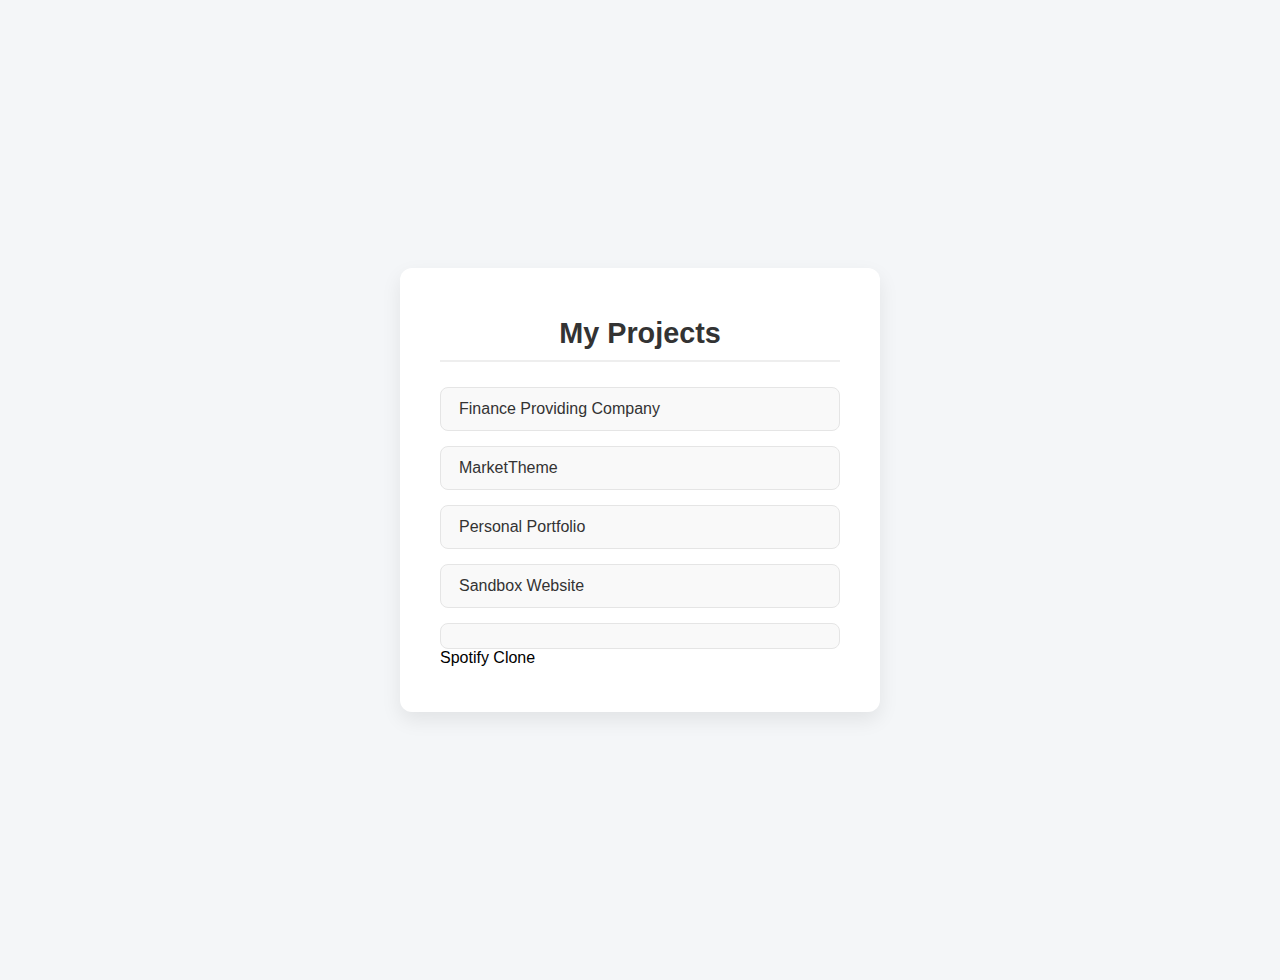
<file: index.html>
<!DOCTYPE html>
<html lang="en">

<head>
  <meta charset="UTF-8">
  <meta name="viewport" content="width=device-width, initial-scale=1.0">
  <title>List Of Projects</title>
  <style>
    body {
      font-family: "Segoe UI", Tahoma, Geneva, Verdana, sans-serif;
      background: #f4f6f8;
      margin: 0;
      padding: 40px;
      display: flex;
      justify-content: center;
      align-items: center;
      min-height: 100vh;
    }

    .container {
      background: #fff;
      padding: 30px 40px;
      border-radius: 12px;
      box-shadow: 0 8px 20px rgba(0, 0, 0, 0.08);
      max-width: 400px;
      width: 100%;
    }

    h1 {
      text-align: center;
      margin-bottom: 25px;
      font-size: 1.8rem;
      color: #333;
      border-bottom: 2px solid #eee;
      padding-bottom: 10px;
    }

    .project-list {
      list-style: none;
      padding: 0;
      margin: 0;
    }

    .project-list li {
      margin: 15px 0;
    }

    .project-list a {
      text-decoration: none;
      display: block;
      padding: 12px 18px;
      border-radius: 8px;
      background: #f9f9f9;
      color: #333;
      font-weight: 500;
      transition: all 0.3s ease;
      border: 1px solid #e5e5e5;
    }

    .project-list a:hover {
      background: #0078d7;
      color: #fff;
      border-color: #0078d7;
      transform: translateY(-2px);
      box-shadow: 0 4px 12px rgba(0, 120, 215, 0.2);
    }
  </style>
</head>

<body>
  <div class="container">
    <h1>My Projects</h1>
    <ul class="project-list">
      <li><a href="/Loan Company/index.html">Finance Providing Company</a></li>
      <li><a href="/MarketTheme/index.html">MarketTheme</a></li>
      <li><a href="/Personal Portfolio/index.html">Personal Portfolio</a></li>
      <li><a href="/Sandbox PR Website/index.html">Sandbox Website</a></li>
      <li><a href="/Spotify Clone/index.html"></a>Spotify Clone</li>
    </ul>
  </div>
</body>

</html>
</file>
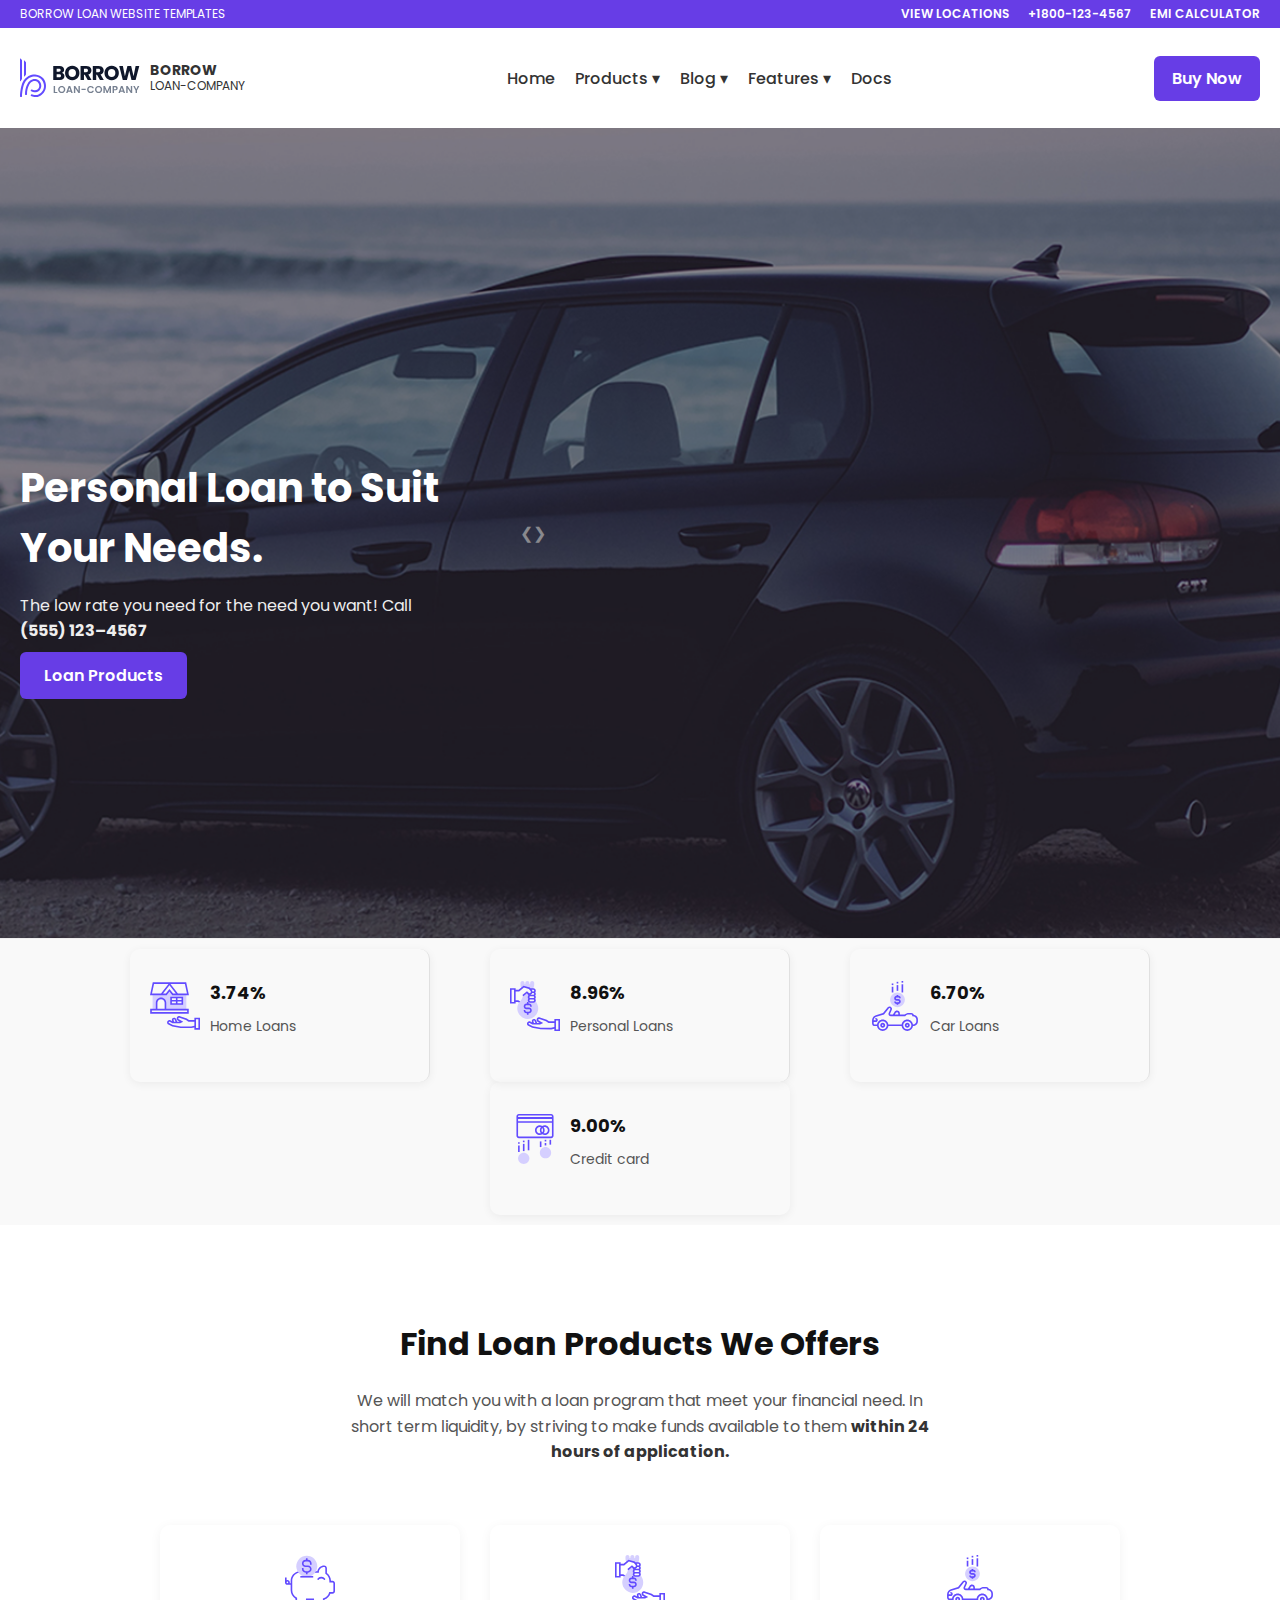
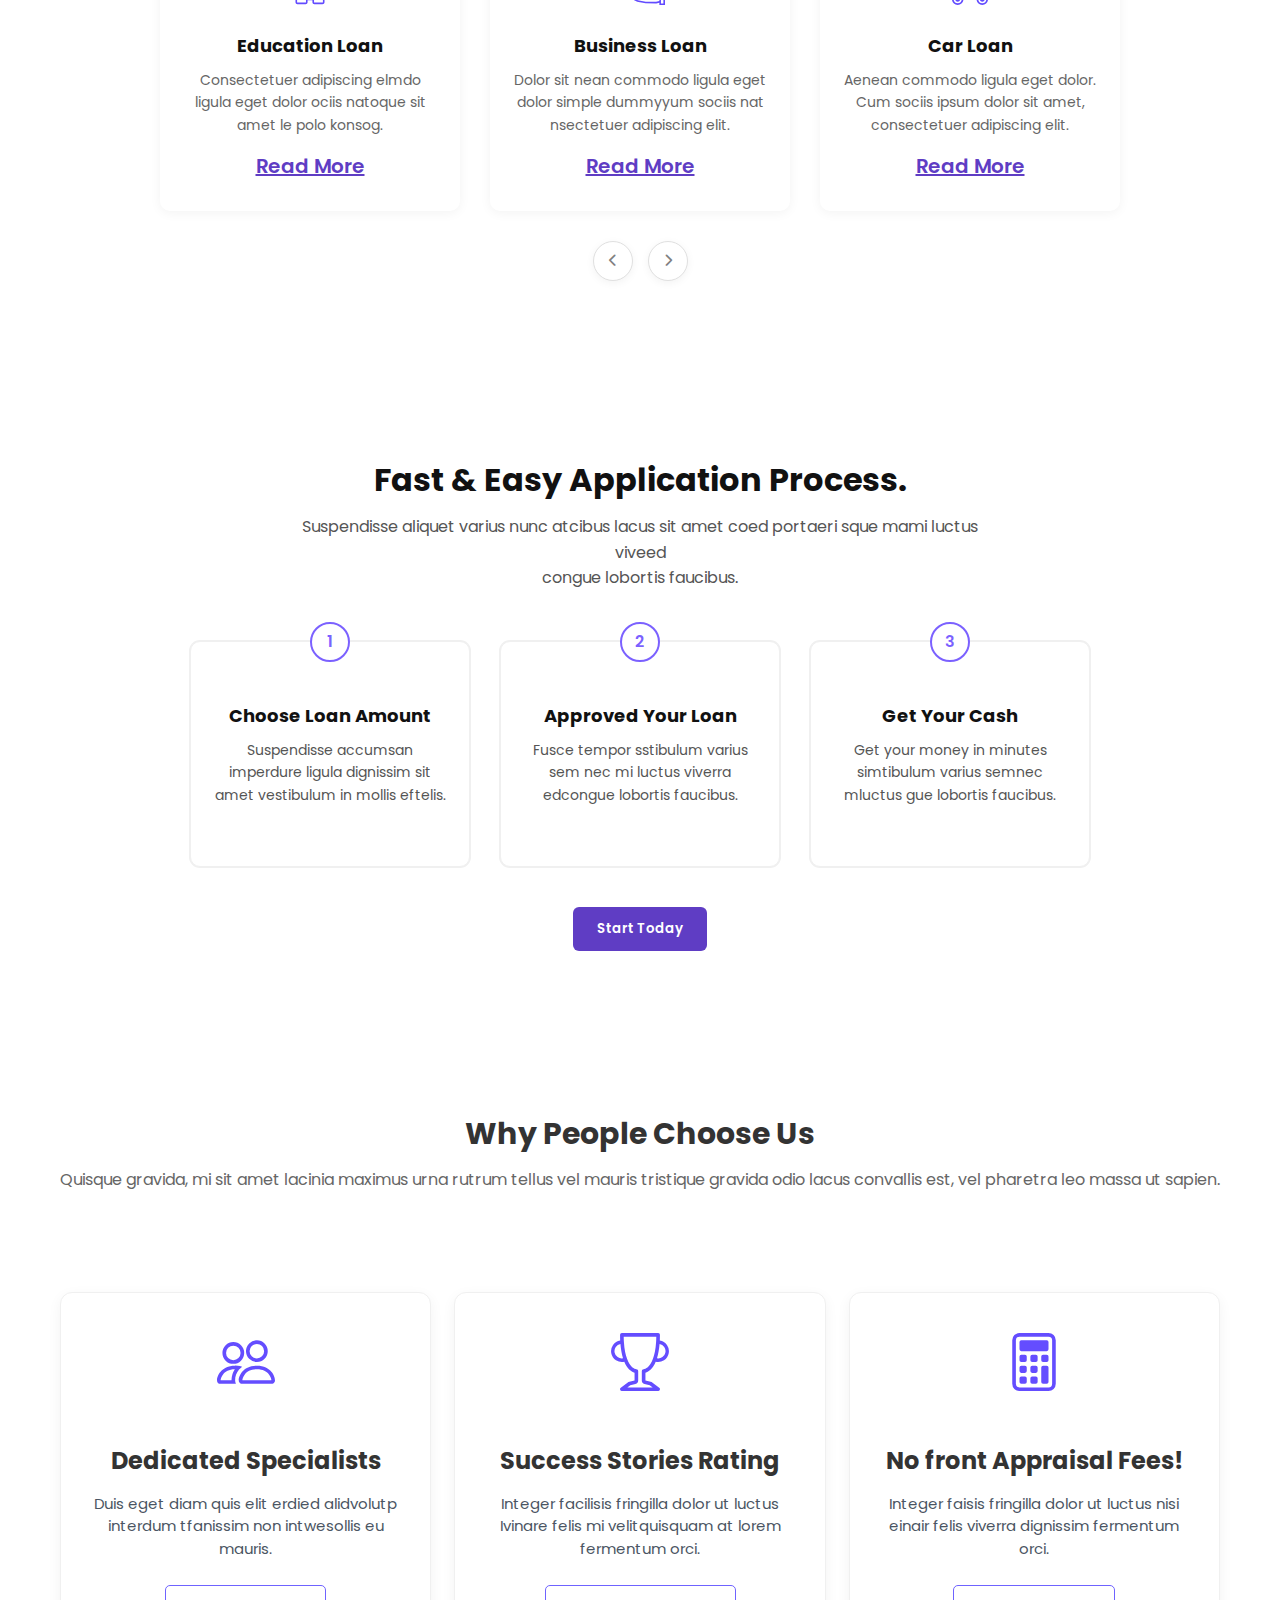
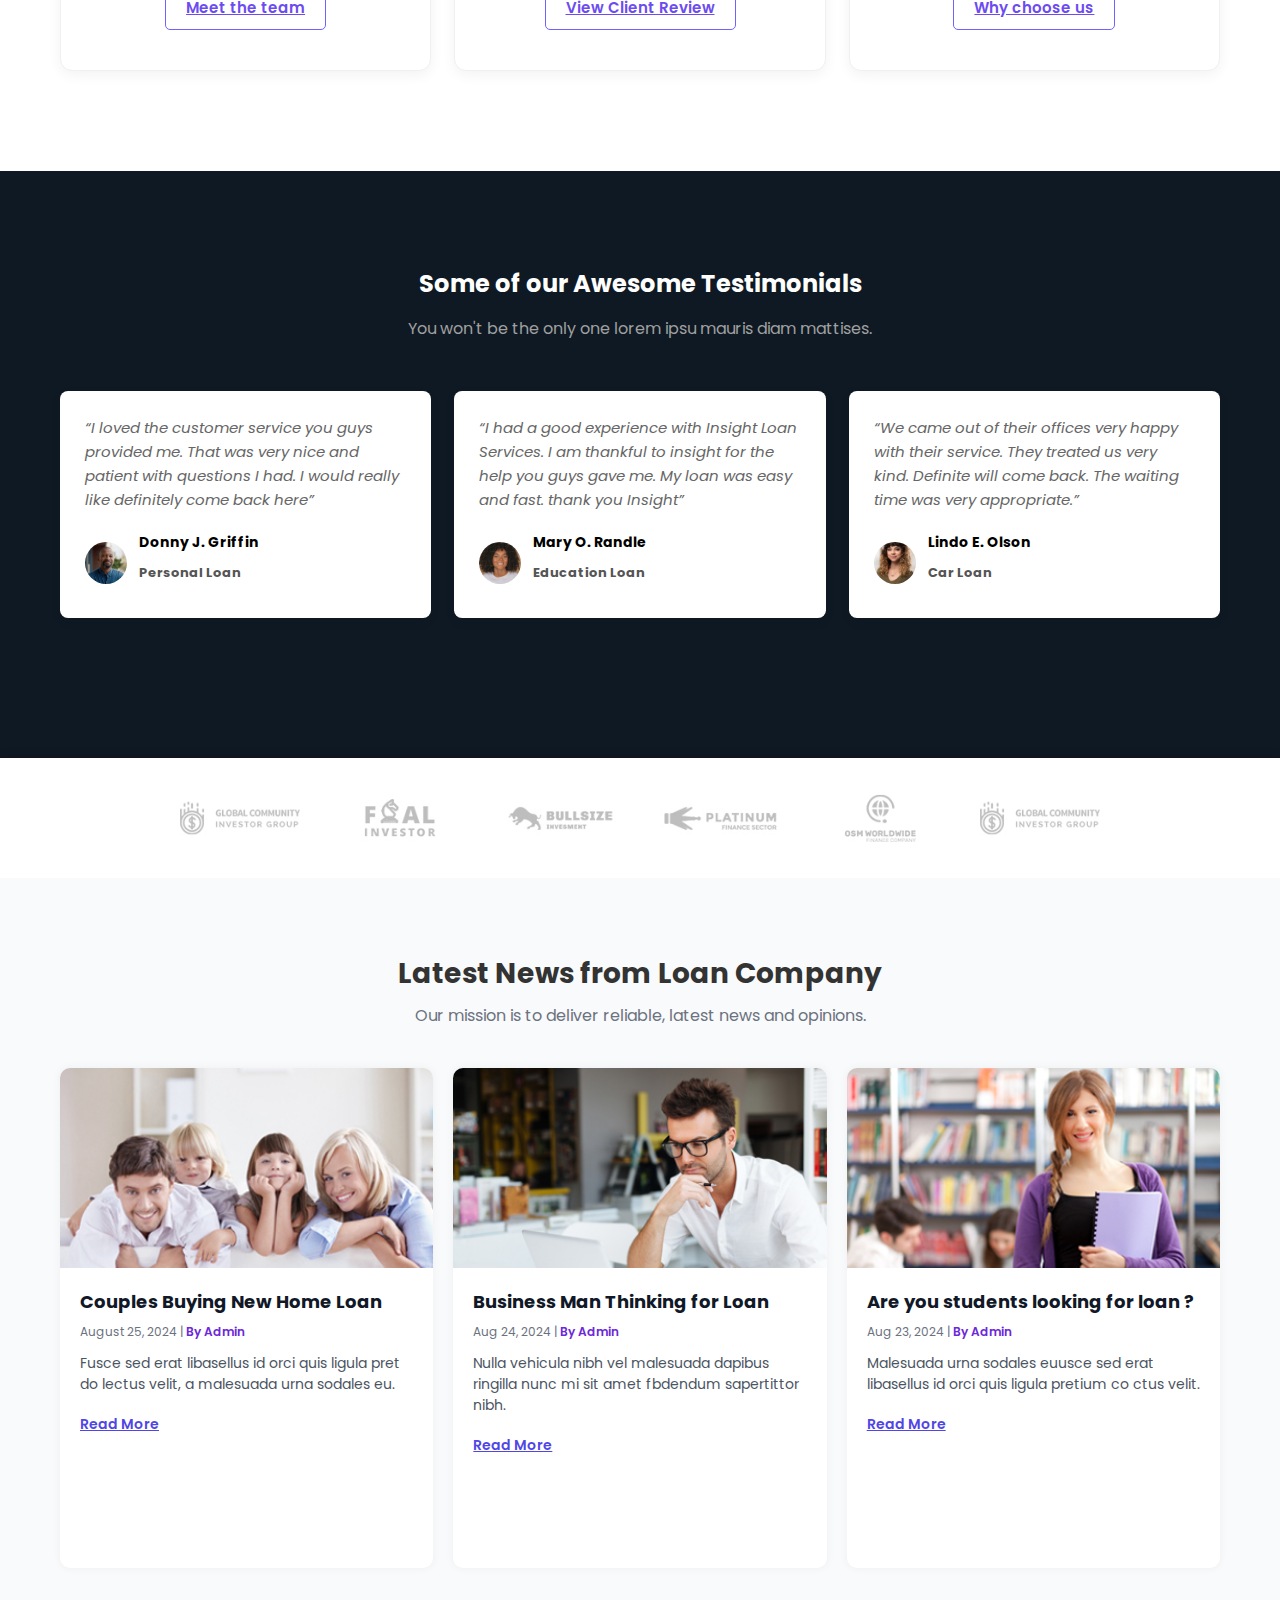
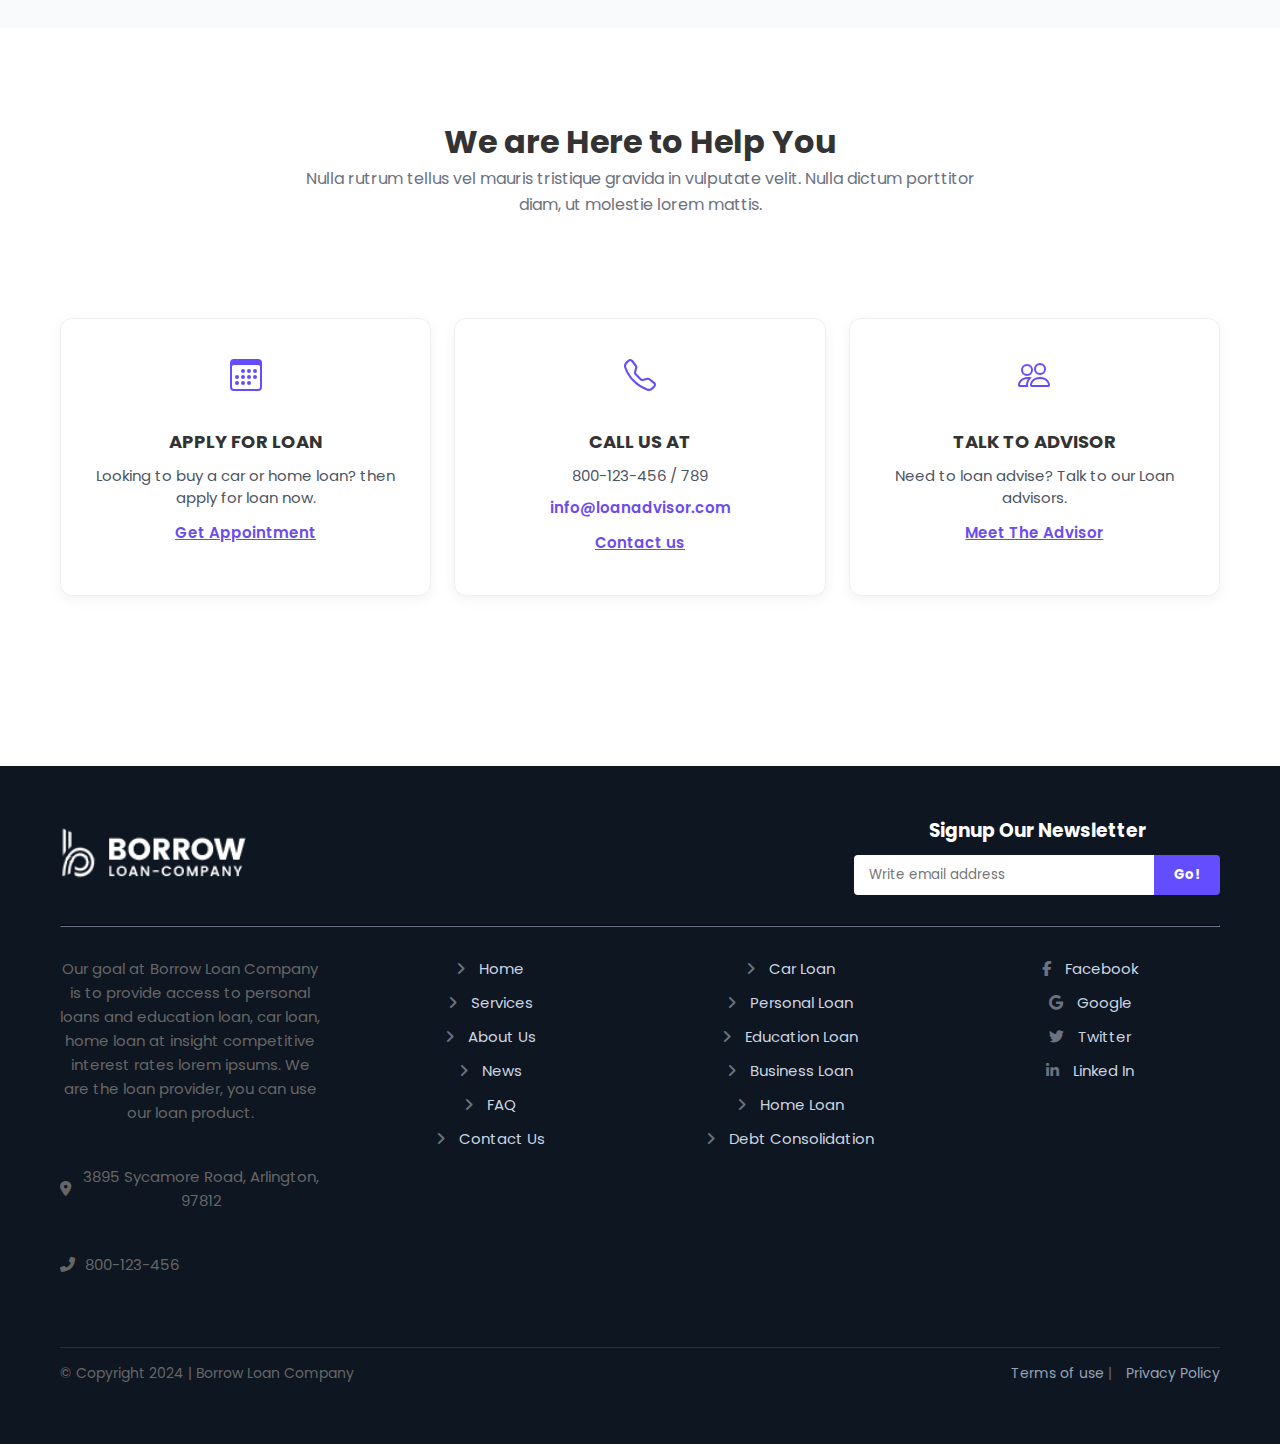
<file: Loan Company/index.html>
<!DOCTYPE html>
<html lang="en">

<head>
    <meta charset="UTF-8">
    <meta name="viewport" content="width=device-width, initial-scale=1">
    <title>Borrow Loan Company</title>
    <link rel="stylesheet" href="style.css">
    <link rel="stylesheet" href="responsive.css">
    <link rel="stylesheet" href="https://cdnjs.cloudflare.com/ajax/libs/font-awesome/6.4.0/css/all.min.css">
    <link href="https://fonts.googleapis.com/css2?family=Poppins:wght@400;600;700&display=swap" rel="stylesheet">
    <link href="https://fonts.googleapis.com/icon?family=Material+Icons+Outlined" rel="stylesheet">
</head>

<body>

    <!-- Top bar -->
    <div class="top-bar">
        <span>BORROW LOAN WEBSITE TEMPLATES</span>
        <div class="top-links">
            <a href="#">VIEW LOCATIONS</a>
            <a href="#">+1800-123-4567</a>
            <a href="#">EMI CALCULATOR</a>
        </div>
    </div>

    <!-- Header -->
    <header class="navbar">
        <div class="logo">
            <img src="./assets/logo.svg" alt="Logo">
            <span>BORROW<br><small>LOAN-COMPANY</small></span>
        </div>
        <nav>
            <ul>
                <li><a href="#">Home</a></li>
                <li><a href="#">Products ▾</a></li>
                <li><a href="#">Blog ▾</a></li>
                <li><a href="#">Features ▾</a></li>
                <li><a href="#">Docs</a></li>
            </ul>
        </nav>
        <a class="buy-btn" href="#">Buy Now</a>
    </header>

    <!-- Hero Banner -->
    <section class="hero" style="background-image: url('./assets/slider-2.jpg');">
        <div class="overlay"></div>
        <div class="hero-content">
            <h1>Personal Loan to Suit Your Needs.</h1>
            <p>The low rate you need for the need you want! Call <br><strong>(555) 123–4567</strong></p>
            <a href="#" class="eligibility-btn">Loan Products</a>
        </div>
        <div class="arrow left">&#10094;</div>
        <div class="arrow right">&#10095;</div>
    </section>

    <!-- Loan Rates -->
    <section class="loan-rates">
        <div class="loan-card-rates">
            <img src="./assets/mortgage.svg" alt="Home Loan" class="icon">
            <div class="loan-text">
                <h3>3.74%</h3>
                <p>Home Loans</p>
            </div>
        </div>
        <div class="loan-card-rates">
            <img src="./assets/loan.svg" alt="Personal Loan" class="icon">
            <div class="loan-text">
                <h3>8.96%</h3>
                <p>Personal Loans</p>
            </div>
        </div>
        <div class="loan-card-rates">
            <img src="./assets/car.svg" alt="Car Loan" class="icon">
            <div class="loan-text">
                <h3>6.70%</h3>
                <p>Car Loans</p>
            </div>
        </div>
        <div class="loan-card-rates">
            <img src="./assets/credit-card.svg" alt="Credit Card" class="icon">
            <div class="loan-text">
                <h3>9.00%</h3>
                <p>Credit card</p>
            </div>
        </div>
    </section>

    <!-- Loan Products the bank offers section -->

    <section class="loan-section">
        <div class="loan-header">
            <h2>Find Loan Products We Offers</h2>
            <p>
                We will match you with a loan program that meet your financial need.
                In short term liquidity, by striving to make funds available to them
                <strong>within 24 hours of application.</strong>
            </p>
        </div>

        <div class="loan-cards">
            <div class="loan-card">
                <img src="./assets/piggy-bank.svg" alt="Education Loan" />
                <h3>Education Loan</h3>
                <p>Consectetuer adipiscing elmdo ligula eget dolor ociis natoque sit amet le polo konsog.</p>
                <a href="#">Read More</a>
            </div>

            <div class="loan-card">
                <img src="./assets/loan.svg" alt="Business Loan" />
                <h3>Business Loan</h3>
                <p>Dolor sit nean commodo ligula eget dolor simple dummyyum sociis nat nsectetuer adipiscing elit.</p>
                <a href="#">Read More</a>
            </div>

            <div class="loan-card">
                <img src="./assets/car.svg" alt="Car Loan" />
                <h3>Car Loan</h3>
                <p>Aenean commodo ligula eget dolor. Cum sociis ipsum dolor sit amet, consectetuer adipiscing elit.</p>
                <a href="#">Read More</a>
            </div>
        </div>

        <div class="loan-nav-arrows">
            <button class="arrow-btn">
                <i class="fas fa-chevron-left"></i>
            </button>
            <button class="arrow-btn">
                <i class="fas fa-chevron-right"></i>
            </button>
        </div>
    </section>

    <!-- Loan Process section -->

    <section class="process-section">
        <div class="process-header">
            <h2>Fast & Easy Application Process.</h2>
            <p>
                Suspendisse aliquet varius nunc atcibus lacus sit amet coed portaeri sque mami luctus viveed <br>
                congue lobortis faucibus.
            </p>
        </div>

        <div class="process-cards">
            <div class="process-card">
                <div class="circle-number">1</div>
                <h3>Choose Loan Amount</h3>
                <p>Suspendisse accumsan imperdure ligula dignissim sit amet vestibulum in mollis eftelis.</p>
            </div>
            <div class="process-card">
                <div class="circle-number">2</div>
                <h3>Approved Your Loan</h3>
                <p>Fusce tempor sstibulum varius sem nec mi luctus viverra edcongue lobortis faucibus.</p>
            </div>
            <div class="process-card">
                <div class="circle-number">3</div>
                <h3>Get Your Cash</h3>
                <p>Get your money in minutes simtibulum varius semnec mluctus gue lobortis faucibus.</p>
            </div>
        </div>

        <div class="process-button">
            <button>Start Today</button>
        </div>
    </section>

    <!-- WHy choose us section -->


    <div class="container">
        <div class="container-text">
            <h1>Why People Choose Us</h1>
            <p>Quisque gravida, mi sit amet lacinia maximus urna rutrum tellus vel mauris tristique gravida odio lacus
                convallis est, vel pharetra leo massa ut sapien.</p>

        </div>
        <div class="cards">
            <div class="card">
                <svg xmlns="http://www.w3.org/2000/svg" width="58" height="58" fill="currentColor"
                    class="bi bi-people text-primary" viewBox="0 0 16 16">
                    <path fill="#644dff"
                        d="M15 14s1 0 1-1-1-4-5-4-5 3-5 4 1 1 1 1h8zm-7.978-1A.261.261 0 0 1 7 12.996c.001-.264.167-1.03.76-1.72C8.312 10.629 9.282 10 11 10c1.717 0 2.687.63 3.24 1.276.593.69.758 1.457.76 1.72l-.008.002a.274.274 0 0 1-.014.002H7.022zM11 7a2 2 0 1 0 0-4 2 2 0 0 0 0 4zm3-2a3 3 0 1 1-6 0 3 3 0 0 1 6 0zM6.936 9.28a5.88 5.88 0 0 0-1.23-.247A7.35 7.35 0 0 0 5 9c-4 0-5 3-5 4 0 .667.333 1 1 1h4.216A2.238 2.238 0 0 1 5 13c0-1.01.377-2.042 1.09-2.904.243-.294.526-.569.846-.816zM4.92 10A5.493 5.493 0 0 0 4 13H1c0-.26.164-1.03.76-1.724.545-.636 1.492-1.256 3.16-1.275zM1.5 5.5a3 3 0 1 1 6 0 3 3 0 0 1-6 0zm3-2a2 2 0 1 0 0 4 2 2 0 0 0 0-4z">
                    </path>
                </svg>
                <h2>Dedicated Specialists</h2>
                <p>Duis eget diam quis elit erdied alidvolutp interdum tfanissim non intwesollis eu mauris.</p>
                <a href="#" class="button">Meet the team</a>
            </div>
            <div class="card">
                <svg xmlns="http://www.w3.org/2000/svg" width="58" height="58" fill="currentColor"
                    class="bi bi-trophy text-primary" viewBox="0 0 16 16">
                    <path fill="#644dff"
                        d="M2.5.5A.5.5 0 0 1 3 0h10a.5.5 0 0 1 .5.5c0 .538-.012 1.05-.034 1.536a3 3 0 1 1-1.133 5.89c-.79 1.865-1.878 2.777-2.833 3.011v2.173l1.425.356c.194.048.377.135.537.255L13.3 15.1a.5.5 0 0 1-.3.9H3a.5.5 0 0 1-.3-.9l1.838-1.379c.16-.12.343-.207.537-.255L6.5 13.11v-2.173c-.955-.234-2.043-1.146-2.833-3.012a3 3 0 1 1-1.132-5.89A33.076 33.076 0 0 1 2.5.5zm.099 2.54a2 2 0 0 0 .72 3.935c-.333-1.05-.588-2.346-.72-3.935zm10.083 3.935a2 2 0 0 0 .72-3.935c-.133 1.59-.388 2.885-.72 3.935zM3.504 1c.007.517.026 1.006.056 1.469.13 2.028.457 3.546.87 4.667C5.294 9.48 6.484 10 7 10a.5.5 0 0 1 .5.5v2.61a1 1 0 0 1-.757.97l-1.426.356a.5.5 0 0 0-.179.085L4.5 15h7l-.638-.479a.501.501 0 0 0-.18-.085l-1.425-.356a1 1 0 0 1-.757-.97V10.5A.5.5 0 0 1 9 10c.516 0 1.706-.52 2.57-2.864.413-1.12.74-2.64.87-4.667.03-.463.049-.952.056-1.469H3.504z">
                    </path>
                </svg>
                <h2>Success Stories Rating</h2>
                <p>Integer facilisis fringilla dolor ut luctus Ivinare felis mi velitquisquam at lorem fermentum orci.
                </p>
                <a href="#" class="button">View Client Review</a>
            </div>
            <div class="card">
                <svg xmlns="http://www.w3.org/2000/svg" width="58" height="58" fill="currentColor"
                    class="bi bi-calculator text-primary" viewBox="0 0 16 16">
                    <path fill="#644dff"
                        d="M12 1a1 1 0 0 1 1 1v12a1 1 0 0 1-1 1H4a1 1 0 0 1-1-1V2a1 1 0 0 1 1-1h8zM4 0a2 2 0 0 0-2 2v12a2 2 0 0 0 2 2h8a2 2 0 0 0 2-2V2a2 2 0 0 0-2-2H4z">
                    </path>
                    <path fill="#644dff"
                        d="M4 2.5a.5.5 0 0 1 .5-.5h7a.5.5 0 0 1 .5.5v2a.5.5 0 0 1-.5.5h-7a.5.5 0 0 1-.5-.5v-2zm0 4a.5.5 0 0 1 .5-.5h1a.5.5 0 0 1 .5.5v1a.5.5 0 0 1-.5.5h-1a.5.5 0 0 1-.5-.5v-1zm0 3a.5.5 0 0 1 .5-.5h1a.5.5 0 0 1 .5.5v1a.5.5 0 0 1-.5.5h-1a.5.5 0 0 1-.5-.5v-1zm0 3a.5.5 0 0 1 .5-.5h1a.5.5 0 0 1 .5.5v1a.5.5 0 0 1-.5.5h-1a.5.5 0 0 1-.5-.5v-1zm3-6a.5.5 0 0 1 .5-.5h1a.5.5 0 0 1 .5.5v1a.5.5 0 0 1-.5.5h-1a.5.5 0 0 1-.5-.5v-1zm0 3a.5.5 0 0 1 .5-.5h1a.5.5 0 0 1 .5.5v1a.5.5 0 0 1-.5.5h-1a.5.5 0 0 1-.5-.5v-1zm0 3a.5.5 0 0 1 .5-.5h1a.5.5 0 0 1 .5.5v1a.5.5 0 0 1-.5.5h-1a.5.5 0 0 1-.5-.5v-1zm3-6a.5.5 0 0 1 .5-.5h1a.5.5 0 0 1 .5.5v1a.5.5 0 0 1-.5.5h-1a.5.5 0 0 1-.5-.5v-1zm0 3a.5.5 0 0 1 .5-.5h1a.5.5 0 0 1 .5.5v4a.5.5 0 0 1-.5.5h-1a.5.5 0 0 1-.5-.5v-4z">
                    </path>
                </svg>
                <h2>No front Appraisal Fees!</h2>
                <p>Integer faisis fringilla dolor ut luctus nisi einair felis viverra dignissim fermentum orci.</p>
                <a href="#" class="button">Why choose us</a>
            </div>
        </div>
    </div>

    <!-- Testimonial Section -->

    <section class="testimonials-section">
        <div class="container">
            <h2>Some of our Awesome Testimonials</h2>
            <p class="subheading">You won't be the only one lorem ipsu mauris diam mattises.</p>

            <div class="testimonials-wrapper">
                <div class="testimonial">
                    <p class="text">“I loved the customer service you guys provided me. That was very nice and patient
                        with questions I had. I would really like definitely come back here”</p>
                    <div class="profile">
                        <img src="./assets/istockphoto-2063799507-612x612.jpg" alt="Donny J. Griffin" />
                        <div class="info">
                            <p class="name">Donny J. Griffin</p>
                            <p class="type">Personal Loan</p>
                        </div>
                    </div>
                </div>

                <div class="testimonial">
                    <p class="text">“I had a good experience with Insight Loan Services. I am thankful to insight for
                        the help you guys gave me. My loan was easy and fast. thank you Insight”</p>
                    <div class="profile">
                        <img src="./assets/premium_photo-1689551670902-19b441a6afde.jpeg" alt="Mary O. Randle" />
                        <div class="info">
                            <p class="name">Mary O. Randle</p>
                            <p class="type">Education Loan</p>
                        </div>
                    </div>
                </div>

                <div class="testimonial">
                    <p class="text">“We came out of their offices very happy with their service. They treated us very
                        kind. Definite will come back. The waiting time was very appropriate.”</p>
                    <div class="profile">
                        <img src="./assets/PD4_8636-Edit-384x576.jpg" alt="Lindo E. Olson" />
                        <div class="info">
                            <p class="name">Lindo E. Olson</p>
                            <p class="type">Car Loan</p>
                        </div>
                    </div>
                </div>
            </div>
        </div>
    </section>
    <div class="logos">
        <img src="./assets/logo-1.jpg" alt="Logo 1">
        <img src="./assets/logo-2.jpg" alt="Logo 2">
        <img src="./assets/logo-3.jpg" alt="Logo 3">
        <img src="./assets/logo-4.jpg" alt="Logo 4">
        <img src="./assets/logo-5.jpg" alt="Logo 5">
        <img src="./assets/logo-1.jpg" alt="Logo 6">

    </div>

    <!-- Loan News Section -->

    <section class="news-section">
        <div class="container">
            <h2>Latest News from Loan Company</h2>
            <p class="subheading">Our mission is to deliver reliable, latest news and opinions.</p>

            <div class="news-grid">
                <div class="news-card">
                    <img src="./assets/blog-img-1.jpg" alt="Couples Buying New Home Loan" />
                    <div class="content">
                        <h3>Couples Buying New Home Loan</h3>
                        <p class="meta">August 25, 2024 | <span>By Admin</span></p>
                        <p class="desc">Fusce sed erat libasellus id orci quis ligula pret do lectus velit, a malesuada
                            urna sodales eu.</p>
                        <a href="#">Read More</a>
                    </div>
                </div>

                <div class="news-card">
                    <img src="./assets/blog-img.jpg" alt="Business Man Thinking for Loan" />
                    <div class="content">
                        <h3>Business Man Thinking for Loan</h3>
                        <p class="meta">Aug 24, 2024 | <span>By Admin</span></p>
                        <p class="desc">Nulla vehicula nibh vel malesuada dapibus ringilla nunc mi sit amet fbdendum
                            sapertittor nibh.</p>
                        <a href="#">Read More</a>
                    </div>
                </div>

                <div class="news-card">
                    <img src="./assets/blog-img-2.jpg" alt="Are you students looking for loan?" />
                    <div class="content">
                        <h3>Are you students looking for loan ?</h3>
                        <p class="meta">Aug 23, 2024 | <span>By Admin</span></p>
                        <p class="desc">Malesuada urna sodales euusce sed erat libasellus id orci quis ligula pretium co
                            ctus velit.</p>
                        <a href="#">Read More</a>
                    </div>
                </div>
            </div>
        </div>
    </section>

    <!-- Loan Help Section -->

    <section class="help-section">
        <div class="container">
            <h2>We are Here to Help You</h2>
            <p class="subheading">Nulla rutrum tellus vel mauris tristique gravida in vulputate velit. Nulla dictum
                porttitor diam, ut molestie lorem mattis.</p>

            <div class="cards">
                <div class="card">
                    <svg xmlns="http://www.w3.org/2000/svg" width="32" height="32" fill="currentColor"
                        class="bi bi-calendar3 text-primary" viewBox="0 0 16 16">
                        <path fill="#644dff"
                            d="M14 0H2a2 2 0 0 0-2 2v12a2 2 0 0 0 2 2h12a2 2 0 0 0 2-2V2a2 2 0 0 0-2-2zM1 3.857C1 3.384 1.448 3 2 3h12c.552 0 1 .384 1 .857v10.286c0 .473-.448.857-1 .857H2c-.552 0-1-.384-1-.857V3.857z">
                        </path>
                        <path fill="#644dff"
                            d="M6.5 7a1 1 0 1 0 0-2 1 1 0 0 0 0 2zm3 0a1 1 0 1 0 0-2 1 1 0 0 0 0 2zm3 0a1 1 0 1 0 0-2 1 1 0 0 0 0 2zm-9 3a1 1 0 1 0 0-2 1 1 0 0 0 0 2zm3 0a1 1 0 1 0 0-2 1 1 0 0 0 0 2zm3 0a1 1 0 1 0 0-2 1 1 0 0 0 0 2zm3 0a1 1 0 1 0 0-2 1 1 0 0 0 0 2zm-9 3a1 1 0 1 0 0-2 1 1 0 0 0 0 2zm3 0a1 1 0 1 0 0-2 1 1 0 0 0 0 2zm3 0a1 1 0 1 0 0-2 1 1 0 0 0 0 2z">
                        </path>
                    </svg>
                    <h3>Apply for Loan</h3>
                    <p>Looking to buy a car or home loan? then apply for loan now.</p>
                    <a href="#">Get Appointment</a>
                </div>

                <div class="card">
                    <svg xmlns="http://www.w3.org/2000/svg" width="32" height="32" fill="currentColor"
                        class="bi bi-telephone text-primary" viewBox="0 0 16 16">
                        <path fill="#644dff"
                            d="M3.654 1.328a.678.678 0 0 0-1.015-.063L1.605 2.3c-.483.484-.661 1.169-.45 1.77a17.568 17.568 0 0 0 4.168 6.608 17.569 17.569 0 0 0 6.608 4.168c.601.211 1.286.033 1.77-.45l1.034-1.034a.678.678 0 0 0-.063-1.015l-2.307-1.794a.678.678 0 0 0-.58-.122l-2.19.547a1.745 1.745 0 0 1-1.657-.459L5.482 8.062a1.745 1.745 0 0 1-.46-1.657l.548-2.19a.678.678 0 0 0-.122-.58L3.654 1.328zM1.884.511a1.745 1.745 0 0 1 2.612.163L6.29 2.98c.329.423.445.974.315 1.494l-.547 2.19a.678.678 0 0 0 .178.643l2.457 2.457a.678.678 0 0 0 .644.178l2.189-.547a1.745 1.745 0 0 1 1.494.315l2.306 1.794c.829.645.905 1.87.163 2.611l-1.034 1.034c-.74.74-1.846 1.065-2.877.702a18.634 18.634 0 0 1-7.01-4.42 18.634 18.634 0 0 1-4.42-7.009c-.362-1.03-.037-2.137.703-2.877L1.885.511z">
                        </path>
                    </svg>
                    <h3>Call Us At</h3>
                    <p class="phone">800-123-456 / 789</p>
                    <p><a href="mailto:info@loanadvisor.com">info@loanadvisor.com</a></p>
                    <a href="#">Contact us</a>
                </div>

                <div class="card">
                    <svg xmlns="http://www.w3.org/2000/svg" width="32" height="32" fill="currentColor"
                        class="bi bi-people text-primary" viewBox="0 0 16 16">
                        <path fill="#644dff"
                            d="M15 14s1 0 1-1-1-4-5-4-5 3-5 4 1 1 1 1h8zm-7.978-1A.261.261 0 0 1 7 12.996c.001-.264.167-1.03.76-1.72C8.312 10.629 9.282 10 11 10c1.717 0 2.687.63 3.24 1.276.593.69.758 1.457.76 1.72l-.008.002a.274.274 0 0 1-.014.002H7.022zM11 7a2 2 0 1 0 0-4 2 2 0 0 0 0 4zm3-2a3 3 0 1 1-6 0 3 3 0 0 1 6 0zM6.936 9.28a5.88 5.88 0 0 0-1.23-.247A7.35 7.35 0 0 0 5 9c-4 0-5 3-5 4 0 .667.333 1 1 1h4.216A2.238 2.238 0 0 1 5 13c0-1.01.377-2.042 1.09-2.904.243-.294.526-.569.846-.816zM4.92 10A5.493 5.493 0 0 0 4 13H1c0-.26.164-1.03.76-1.724.545-.636 1.492-1.256 3.16-1.275zM1.5 5.5a3 3 0 1 1 6 0 3 3 0 0 1-6 0zm3-2a2 2 0 1 0 0 4 2 2 0 0 0 0-4z">
                        </path>
                    </svg>
                    <h3>Talk to Advisor</h3>
                    <p>Need to loan advise? Talk to our Loan advisors.</p>
                    <a href="#">Meet The Advisor</a>
                </div>
            </div>
        </div>
    </section>
    <!-- Footer Section -->

    <footer class="footer">
        <div class="container">

            <div class="footer-top">
                <div class="footer-left">
                    <img src="./assets/ft-logo.png" alt="Logo" class="logo" />
                </div>
                <div class="footer-right">
                    <h3>Signup Our Newsletter</h3>
                    <div class="newsletter">
                        <input type="email" placeholder="Write email address" />
                        <button>Go!</button>
                    </div>
                </div>
            </div>

            <hr />

            <div class="footer-main">
                <div class="footer-col company">
                    <p>
                        Our goal at Borrow Loan Company is to provide access to personal loans and education loan,
                        car loan, home loan at insight competitive interest rates lorem ipsums. We are the loan
                        provider, you can use our loan product.
                    </p>
                    <div class="contact">
                        <p><i class="fas fa-map-marker-alt"></i> 3895 Sycamore Road, Arlington, 97812</p>
                        <p><i class="fas fa-phone-alt"></i> 800-123-456</p>
                    </div>
                </div>

                <div class="footer-col links">
                    <ul>
                        <li><i class="fas fa-angle-right"></i> Home</li>
                        <li><i class="fas fa-angle-right"></i> Services</li>
                        <li><i class="fas fa-angle-right"></i> About Us</li>
                        <li><i class="fas fa-angle-right"></i> News</li>
                        <li><i class="fas fa-angle-right"></i> FAQ</li>
                        <li><i class="fas fa-angle-right"></i> Contact Us</li>
                    </ul>
                </div>

                <div class="footer-col loans">
                    <ul>
                        <li><i class="fas fa-angle-right"></i> Car Loan</li>
                        <li><i class="fas fa-angle-right"></i> Personal Loan</li>
                        <li><i class="fas fa-angle-right"></i> Education Loan</li>
                        <li><i class="fas fa-angle-right"></i> Business Loan</li>
                        <li><i class="fas fa-angle-right"></i> Home Loan</li>
                        <li><i class="fas fa-angle-right"></i> Debt Consolidation</li>
                    </ul>
                </div>

                <div class="footer-col social">
                    <ul>
                        <li><i class="fab fa-facebook-f"></i> Facebook</li>
                        <li><i class="fab fa-google"></i> Google</li>
                        <li><i class="fab fa-twitter"></i> Twitter</li>
                        <li><i class="fab fa-linkedin-in"></i> Linked In</li>
                    </ul>
                </div>
            </div>

            <div class="footer-bottom">
                <p>&copy; Copyright 2024 | Borrow Loan Company</p>
                <p><a href="#">Terms of use</a> | <a href="#">Privacy Policy</a></p>
            </div>
        </div>
    </footer>

</body>

</html>
</file>
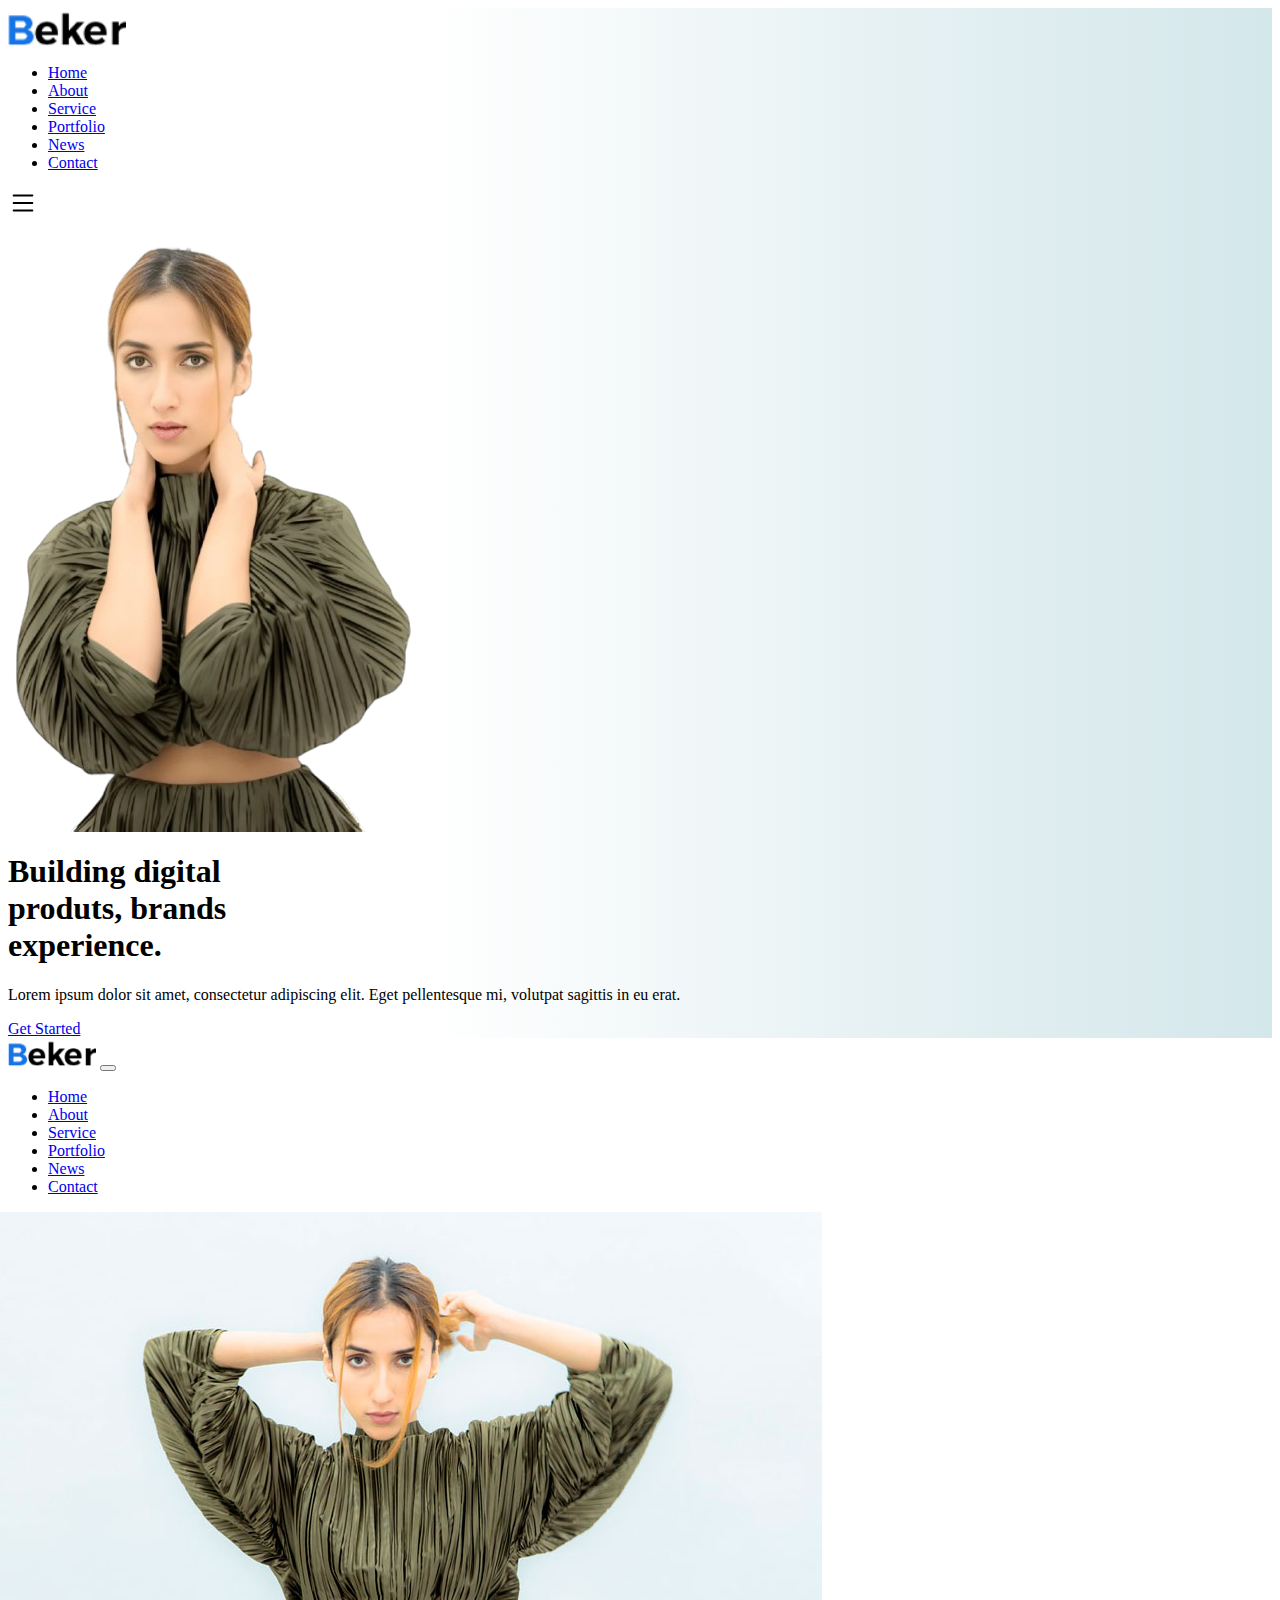
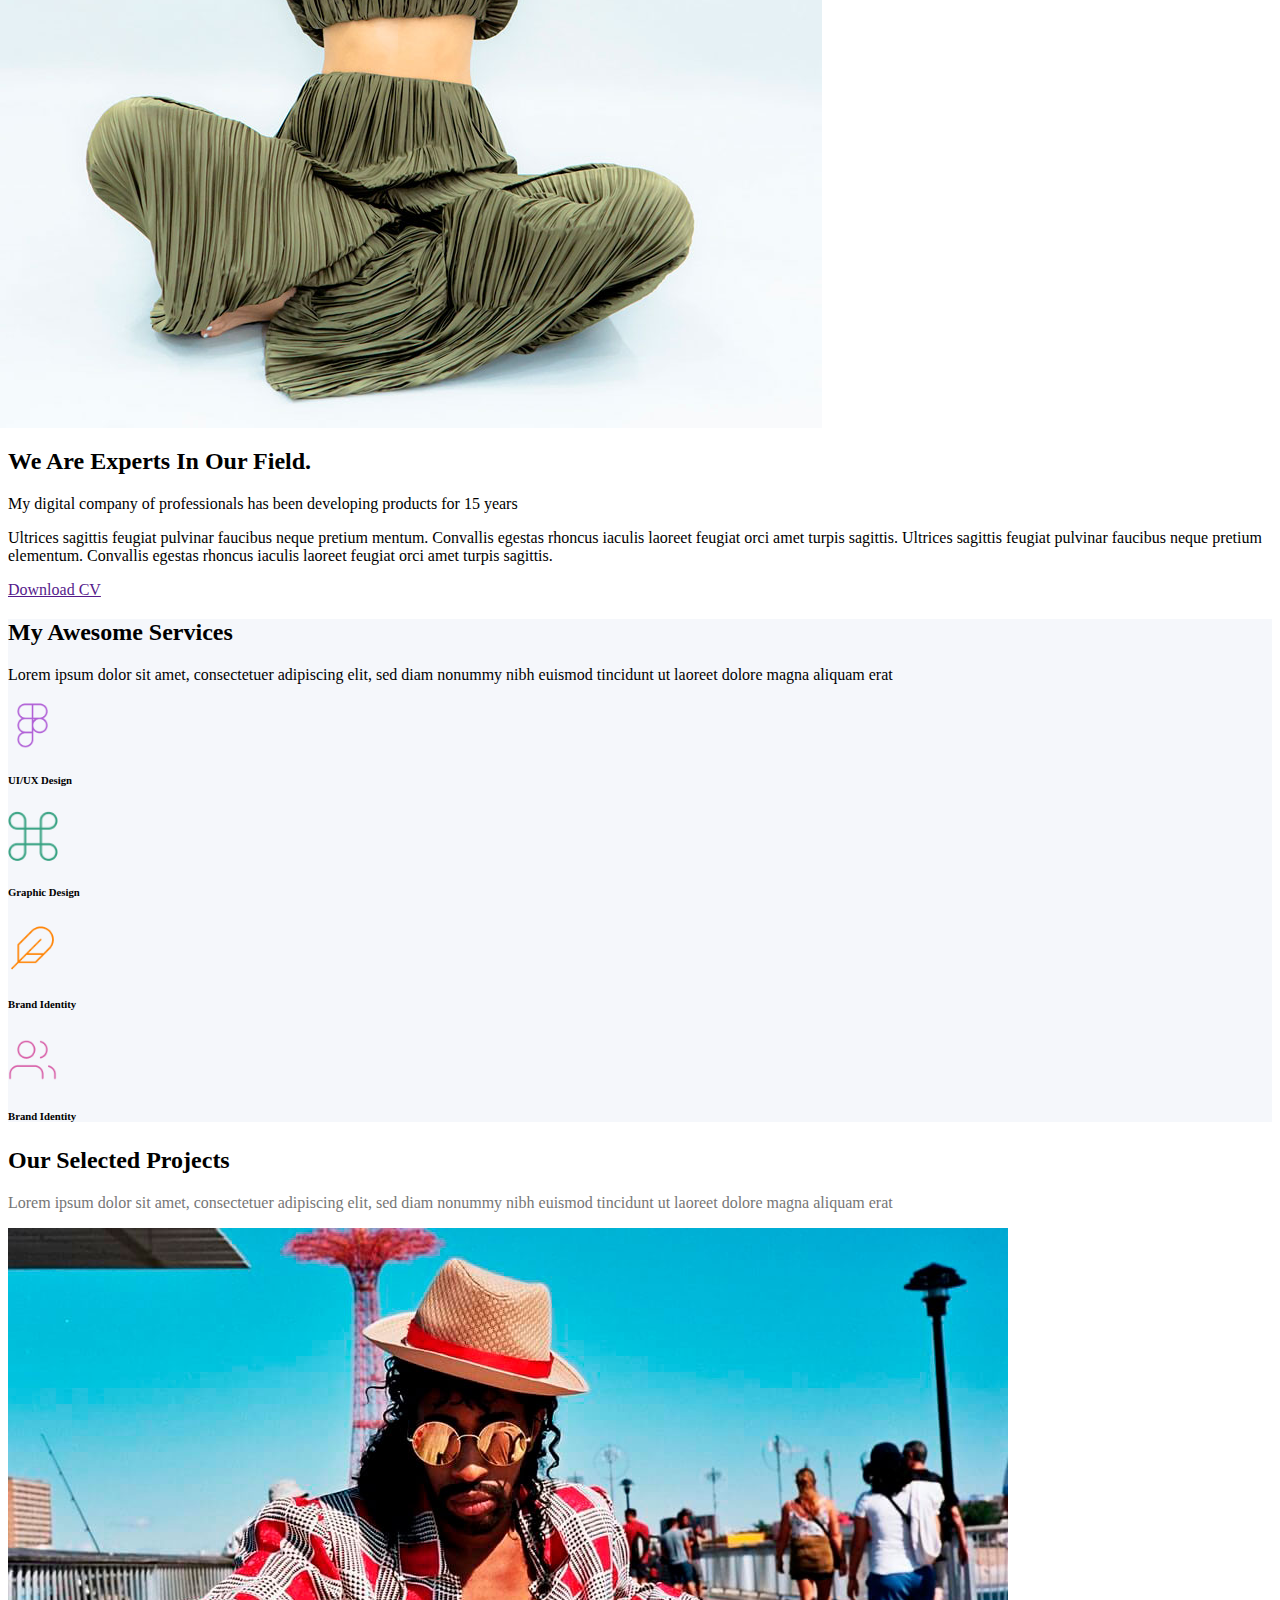
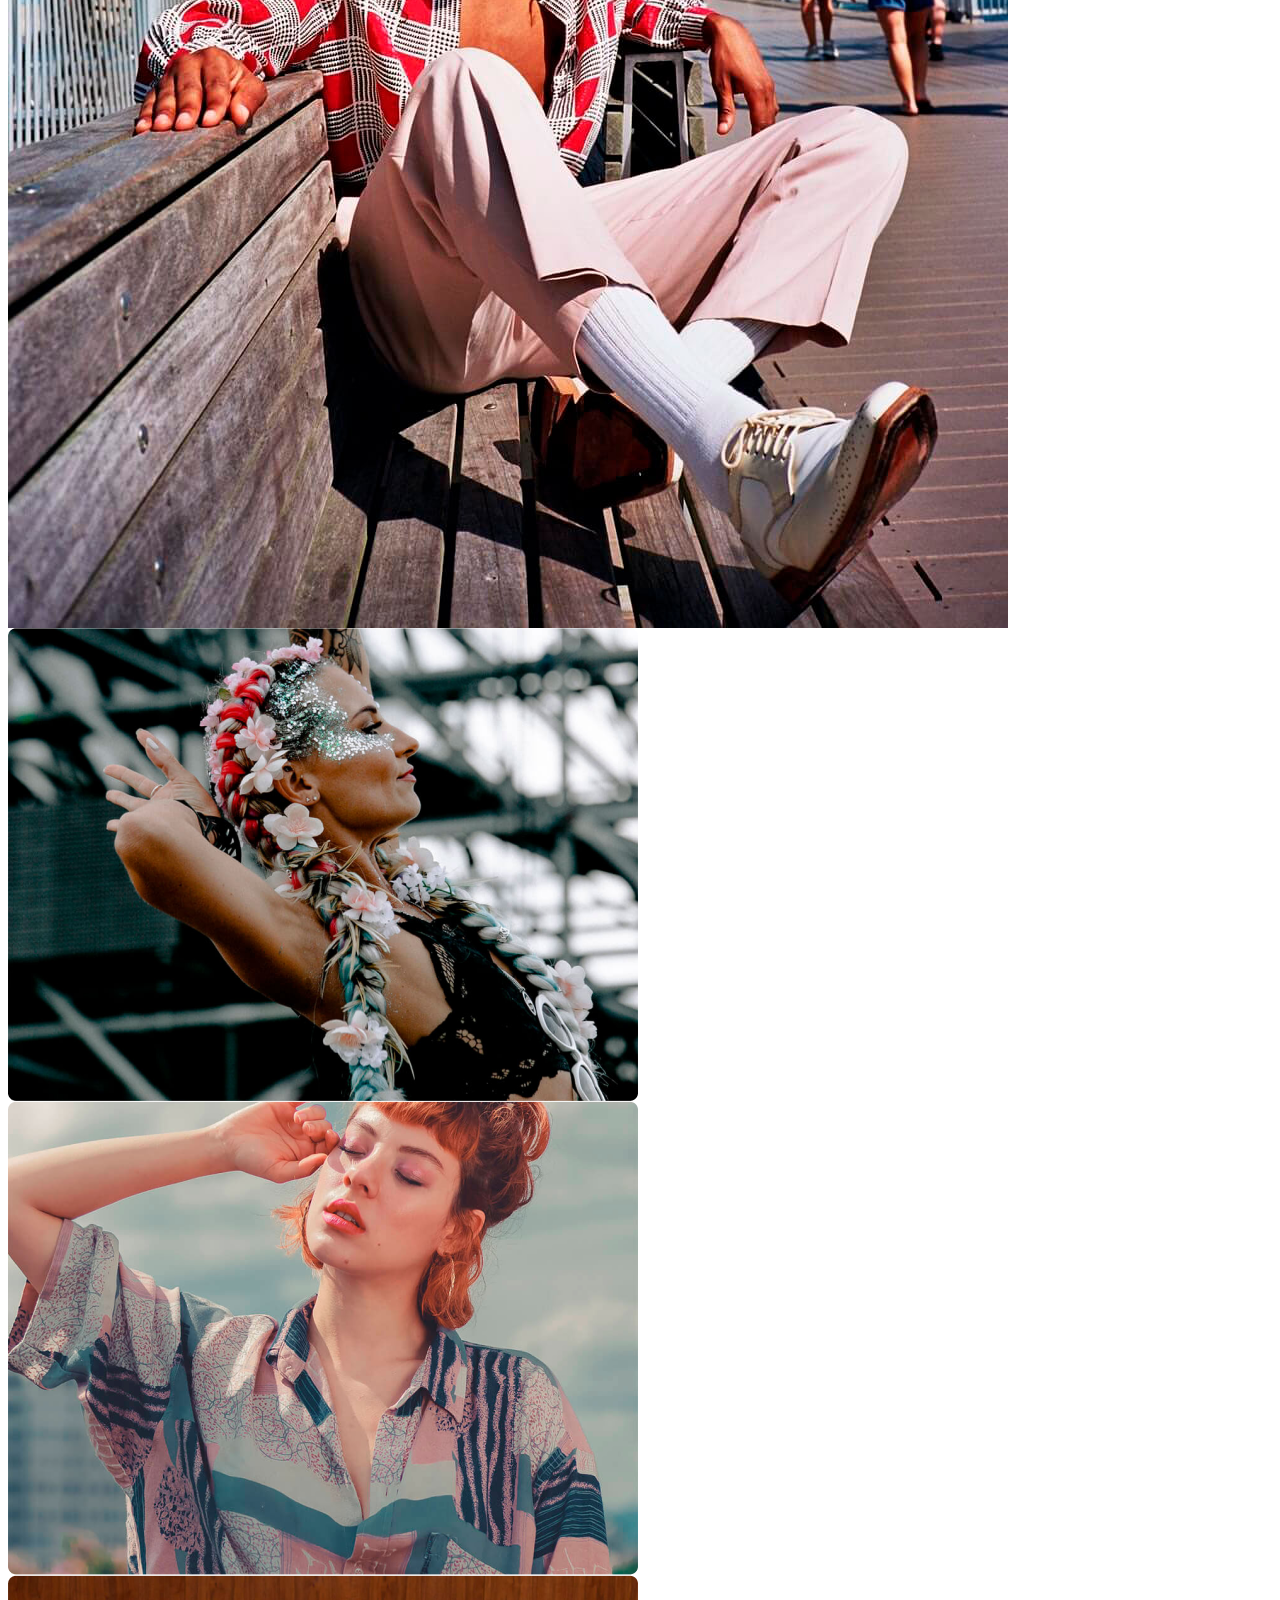
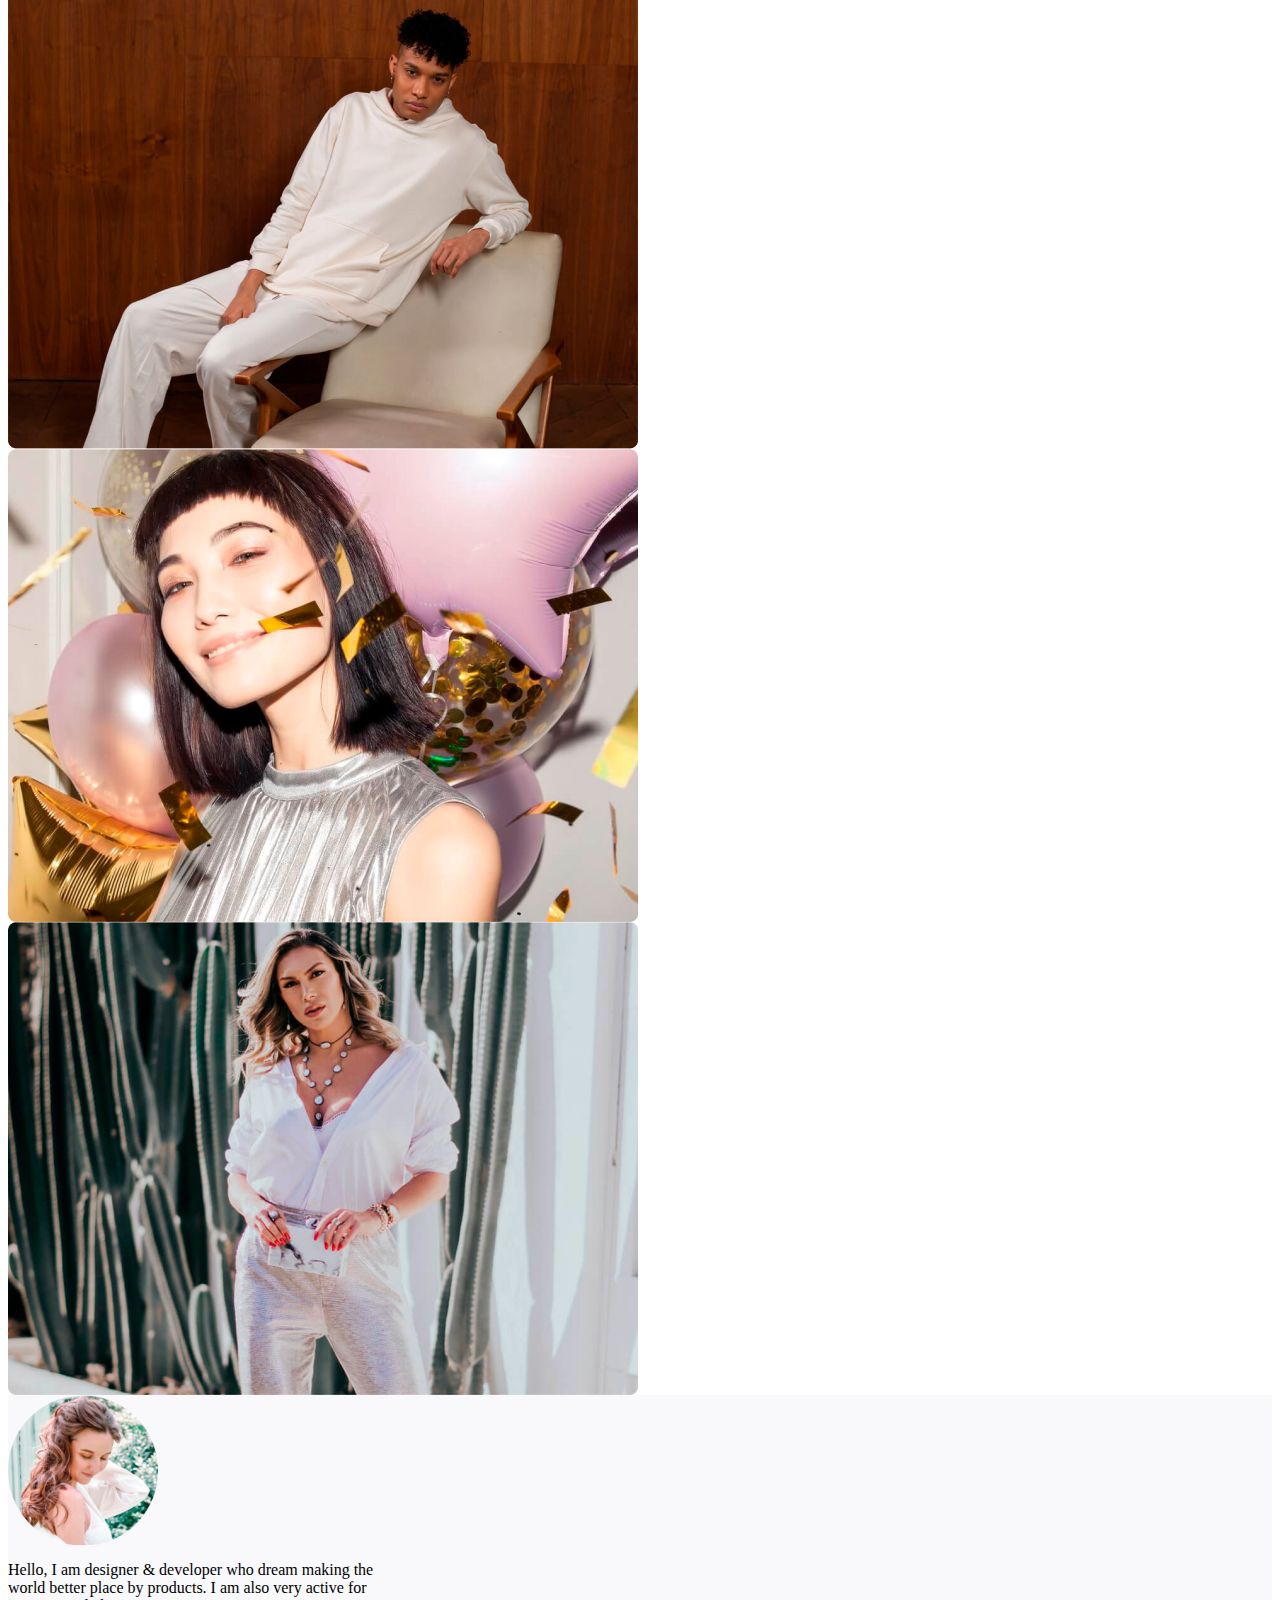
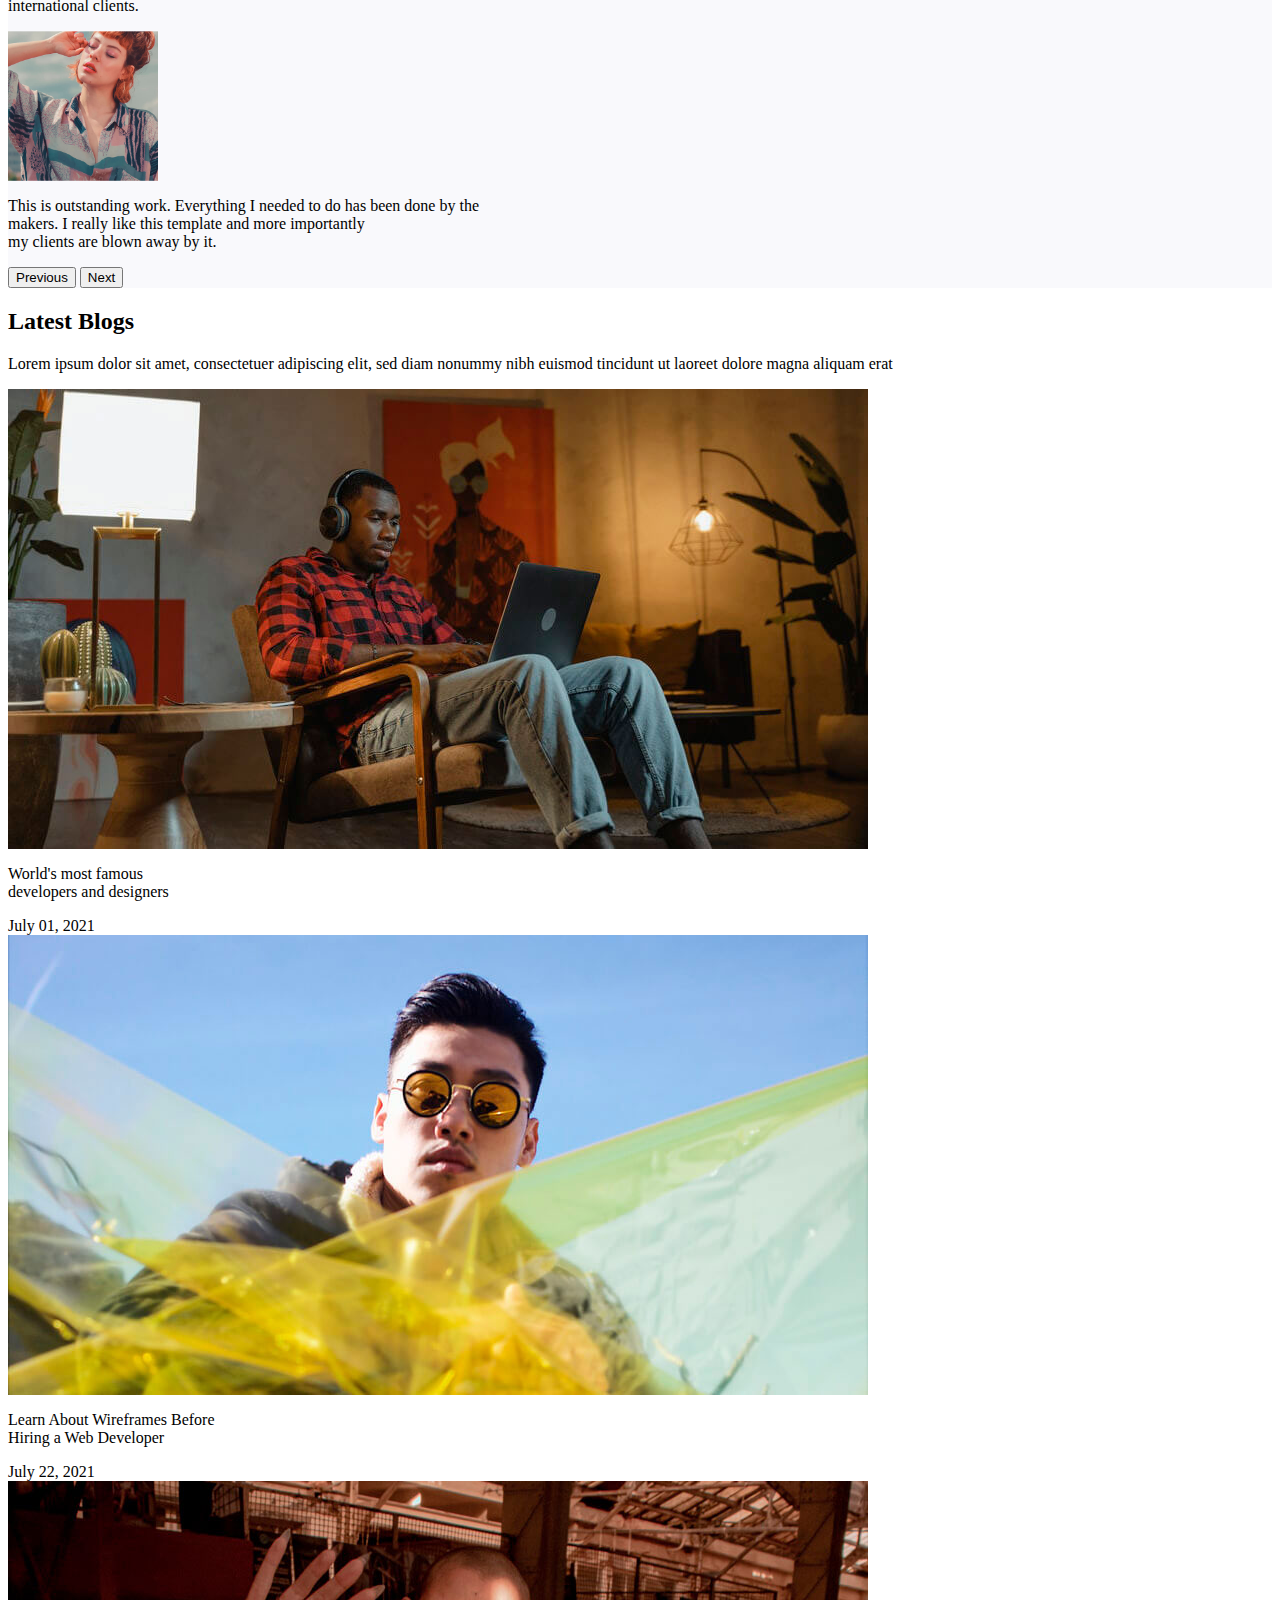
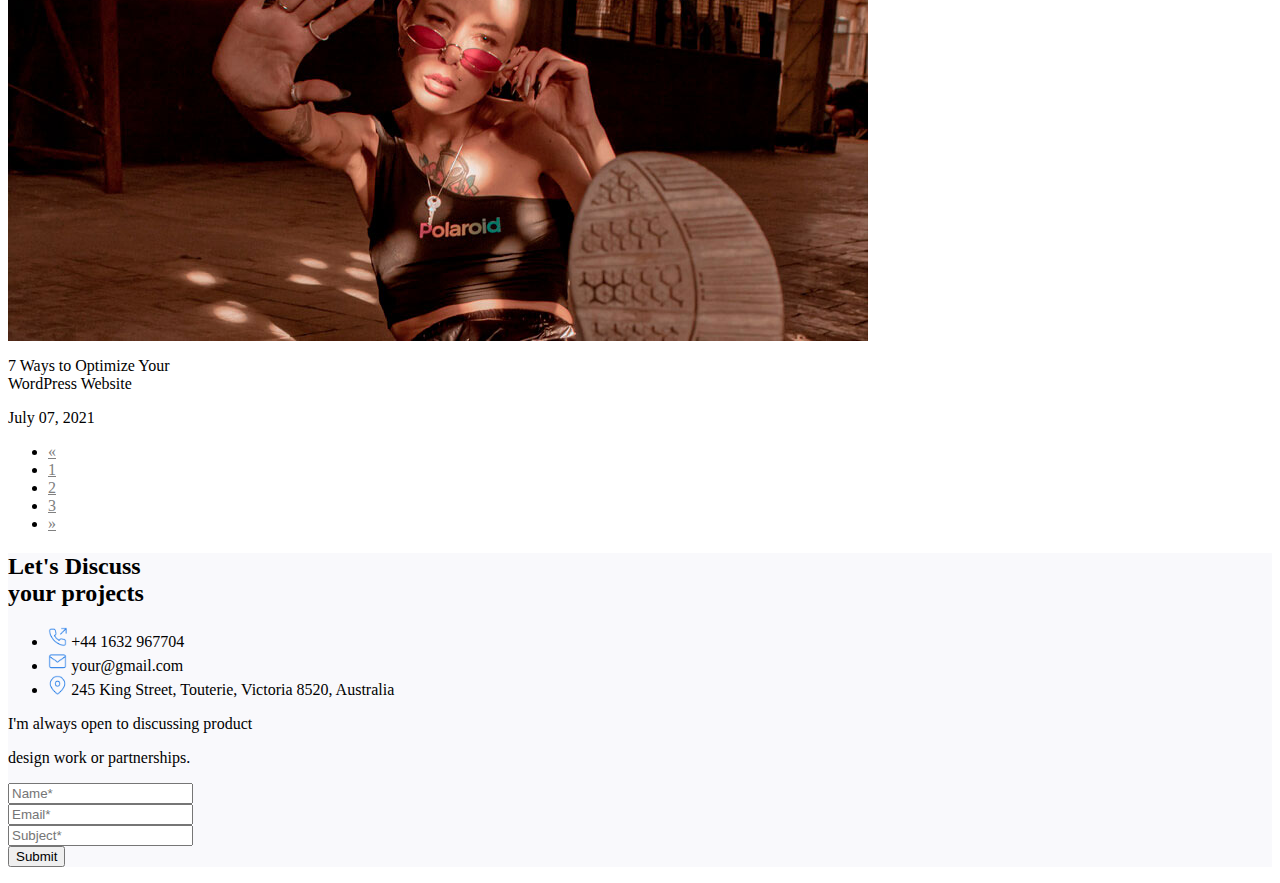
<file: MarketTheme/index.html>
<!-- <!DOCTYPE html> -->
<html lang="en">

<head>
    <meta charset="UTF-8">
    <meta name="viewport" content="width=device-width, initial-scale=1.0">
    <title>Market Theme Furniture</title>
    <link href="https://cdn.jsdelivr.net/npm/bootstrap@5.3.7/dist/css/bootstrap.min.css" rel="stylesheet"
        integrity="sha384-LN+7fdVzj6u52u30Kp6M/trliBMCMKTyK833zpbD+pXdCLuTusPj697FH4R/5mcr" crossorigin="anonymous">
    <link rel="stylesheet" href="./assests/css/style.css">
    <link rel="stylesheet" href="https://cdnjs.cloudflare.com/ajax/libs/font-awesome/6.7.2/css/all.min.css"
        integrity="sha512-Evv84Mr4kqVGRNSgIGL/F/aIDqQb7xQ2vcrdIwxfjThSH8CSR7PBEakCr51Ck+w+/U6swU2Im1vVX0SVk9ABhg=="
        crossorigin="anonymous" referrerpolicy="no-referrer" />
    <link rel="stylesheet" href="https://cdnjs.cloudflare.com/ajax/libs/font-awesome/6.7.2/css/all.min.css"
        integrity="sha512-Evv84Mr4kqVGRNSgIGL/F/aIDqQb7xQ2vcrdIwxfjThSH8CSR7PBEakCr51Ck+w+/U6swU2Im1vVX0SVk9ABhg=="
        crossorigin="anonymous" referrerpolicy="no-referrer" />


    <style>
        .bg-color {
            background-color: #f5f7fb;
        }

        .service-card {
            background-color: #f9f9ff;
            width: 193px;
            height: 230px;
            border: 1px solid #e0e0f0;
        }
    </style>
</head>

<body>
    <!-- Header start -->
    <!-- Navbar Start -->
    <!-- <div class="">
        <header>
            <div class="container">
                <div class="d-flex justify-content-between align-items-center py-4">
                    <div class="nav-logo px-4">
                        <a href="">
                            <img class="img-fluid" src="./assests/images/div.logo.png" alt="">
                        </a>
                    </div>
                    <nav class="d-none d-md-block">
                        <ul class="d-flex justify-content-around px-5 gap-5  list-unstyled mb-0">
                            <li><a class="text-decoration-none text-primary fw-semibold" href="">Home</a></li>
                            <li><a class="text-decoration-none text-secondary fw-semibold" href="">About</a></li>
                            <li><a class="text-decoration-none text-secondary fw-semibold" href="">Service</a></li>
                            <li><a class="text-decoration-none text-secondary fw-semibold" href="">Portfolio</a></li>
                            <li><a class="text-decoration-none text-secondary fw-semibold" href="">News</a></li>
                            <li><a class="text-decoration-none text-secondary fw-semibold border border-secondary rounded-pill px-3 py-2"
                                    href="">Contact</a></li>
                        </ul>
                    </nav>

                   

                    <div class="d-lg-none">
                        <a data-bs-toggle="offcanvas" href="#mobileMenu" role="button" aria-controls="mobileMenu">
                            <svg xmlns="http://www.w3.org/2000/svg" width="30" height="30" fill="#000"
                                class="bi bi-list" viewBox="0 0 16 16">
                                <path fill-rule="evenodd"
                                    d="M2.5 12a.5.5 0 0 1 .5-.5h10a.5.5 0 0 1 0 1H3a.5.5 0 0 1-.5-.5m0-4a.5.5 0 0 1 .5-.5h10a.5.5 0 0 1 0 1H3a.5.5 0 0 1-.5-.5m0-4a.5.5 0 0 1 .5-.5h10a.5.5 0 0 1 0 1H3a.5.5 0 0 1-.5-.5" />
                            </svg>
                        </a>
                    </div>
                </div>
                

                <div class="container">
                    <div class="texts-custom row align-items-center vh-100 px-5">
                        <div class="col">
                            <h1 class="fs-1 fw-bold text-black">Building digital</h1>
                            <h1 class="fs-1 fw-bold text-black">products, brands</h1>
                            <a class="link-underline-success " href="">
                                <h2 class="text-primary position-relative d-inline-block link-underline-success"
                                    style="font-weight: 900;">
                                    experience.
                                </h2>
                            </a>
                            <p class="mb-4">
                                Lorem ipsum dolor sit amet consectetur adipisicing elit. Porro et veritatis nesciunt

                            </p>
                            <a class="custom-btn text-decoration-none text-black border border-secondary rounded-pill px-4 py-2"
                                href="">Get Started</a>
                        </div>
                    </div>
                </div>

        </header>
    </div> -->

    <div class="position-relative bg-image">
      <div class="bg-white bg-lg-transparent">
        <header class="container py-4">
          <div class="d-flex justify-content-between align-items-center">
            <div>
              <img src="./assests/images/div.logo.png" alt="Logo" height="40" />
            </div>

            <nav class="d-none d-lg-block">
              <ul class="d-flex list-unstyled gap-4 align-items-center m-0">
                <li>
                  <a href="#" class="text-dark text-decoration-none">Home</a>
                </li>
                <li>
                  <a href="#" class="text-dark text-decoration-none">About</a>
                </li>
                <li>
                  <a href="#" class="text-dark text-decoration-none">Service</a>
                </li>
                <li>
                  <a href="#" class="text-dark text-decoration-none"
                    >Portfolio</a
                  >
                </li>
                <li>
                  <a href="#" class="text-dark text-decoration-none">News</a>
                </li>
                <li>
                  <a
                    href="#"
                    class="btn btn-outline-dark rounded-pill px-4 py-1"
                    >Contact</a
                  >
                </li>
              </ul>
            </nav>

            <div class="d-lg-none">
              <a
                data-bs-toggle="offcanvas"
                href="#mobileMenu"
                role="button"
                aria-controls="mobileMenu"
              >
                <svg
                  xmlns="http://www.w3.org/2000/svg"
                  width="30"
                  height="30"
                  fill="#000"
                  class="bi bi-list"
                  viewBox="0 0 16 16"
                >
                  <path
                    fill-rule="evenodd"
                    d="M2.5 12a.5.5 0 0 1 .5-.5h10a.5.5 0 0 1 0 1H3a.5.5 0 0 1-.5-.5m0-4a.5.5 0 0 1 .5-.5h10a.5.5 0 0 1 0 1H3a.5.5 0 0 1-.5-.5m0-4a.5.5 0 0 1 .5-.5h10a.5.5 0 0 1 0 1H3a.5.5 0 0 1-.5-.5"
                  />
                </svg>
              </a>
            </div>
          </div>
        </header>
      </div>

      <div class="container w-100 position-relative">
        <div class="row align-items-center flex-sm-row-reverse  w-100">
          <div class="col">
            <img src="./assests/images/asset 0.png" alt="" class="w-100" />
          </div>
          <div class="col-lg-6 text-center text-lg-start py-5">
            <h1 class="fw-bold display-4 text-dark mb-3">
              Building digital <br />
              produts, brands <br />
              <span
                class="text-primary position-relative pb-2 d-inline-block border-4 border-bottom border-primary"
                style="font-weight: 900"
              >
                experience.
              </span>
            </h1>
            <p class="text-muted mb-4 w-5">
              Lorem ipsum dolor sit amet, consectetur adipiscing elit. Eget
              pellentesque mi, volutpat sagittis in eu erat.
            </p>
            <a href="#" class="btn btn-outline-dark rounded-pill px-4 py-2"
              >Get Started</a
            >
          </div>
        </div>
      </div>
    </div>


    <div class="offcanvas offcanvas-end" tabindex="-1" id="mobileMenu" aria-labelledby="mobileMenuLabel">
        <div class="bg-light">
            <div class="offcanvas-header">
                <img src="./assests/images/div.logo.png" alt="Logo" height="30">
                <button type="button" class="btn-close" data-bs-dismiss="offcanvas" aria-label="Close"></button>
            </div>
            <div class="offcanvas-body">
                <nav>
                    <ul class="list-unstyled d-flex flex-column gap-3">
                        <li><a href="#" class="text-dark text-decoration-none">Home</a></li>
                        <li><a href="#" class="text-dark text-decoration-none">About</a></li>
                        <li><a href="#" class="text-dark text-decoration-none">Service</a></li>
                        <li><a href="#" class="text-dark text-decoration-none">Portfolio</a></li>
                        <li><a href="#" class="text-dark text-decoration-none">News</a></li>
                        <li><a href="#" class="btn btn-outline-dark rounded-pill px-4 py-1">Contact</a></li>
                    </ul>
                </nav>
            </div>
        </div>
    </div>
  

    <!-- First Section Starts -->
    <div class="container">
        <div class="row align-items-center  ">

            <div class="col-12 col-lg-6 mb-4 mb-lg-0">
                <div class="position-relative " style="margin-left: -50px;">
                    <img src="./assests/images/sec-image.jpg" class="img-fluid w-100" alt="">
                </div>
            </div>

            <div class="col-12 col-lg-6 text-center">
                <h2 class="fw-bold mb-3">We Are Experts In Our Field.</h2>
                <p class="text-secondary fw-bold">
                    My digital company of professionals has been developing products for 15 years
                </p>
                <p class="text-secondary mb-4">
                    Ultrices sagittis feugiat pulvinar faucibus neque pretium mentum.
                    Convallis egestas rhoncus iaculis laoreet feugiat orci amet turpis
                    sagittis. Ultrices sagittis feugiat pulvinar faucibus neque pretium
                    elementum. Convallis egestas rhoncus iaculis laoreet feugiat orci amet
                    turpis sagittis.
                </p>
                <a class="custom-btn text-decoration-none text-black fw-semibold border border-secondary rounded-pill px-4 py-2"
                    href="">Download CV</a>
            </div>
        </div>
    </div>


    <!-- Service Section -->
    <section class="py-5">

        <div class="bg-color">
            <div class="container text-center py-5">

                <h2 class="d-flex justify-content-center align-items-center">My Awesome Services</h2>

                <div class="row justify-content-center">
                    <div class="col-md-6">
                        <p class="text mt-3 text-secondary text-muted w-50 mx-auto mb-5">
                            Lorem ipsum dolor sit amet, consectetuer adipiscing elit, sed diam nonummy
                            nibh euismod tincidunt ut laoreet dolore magna aliquam erat
                        </p>
                    </div>
                </div>

                <div class="container">
                    <div class="row g-4 p-3">
                        <div class="col-6 col-md-3">
                            <div class="bg-white p-4 text-center h-100 shadow-sm rounded">
                                <img src="./assests/images/SVG2.png" alt="UI/UX Design" class="mb-3 img-fluid"
                                    style="height: 50px; object-fit: contain;" />
                                <h6>UI/UX Design</h6>
                            </div>
                        </div>
                        <div class="col-6 col-md-3">
                            <div class="bg-white p-4 text-center h-100 shadow-sm rounded">
                                <img src="./assests/images/Vector.png" alt="Graphic Design" class="mb-3 img-fluid"
                                    style="height: 50px; object-fit: contain;" />
                                <h6>Graphic Design</h6>
                            </div>
                        </div>
                        <div class="col-6 col-md-3">
                            <div class="bg-white p-4 text-center h-100 shadow-sm rounded">
                                <img src="./assests/images/SVG.png" alt="Brand Identity" class="mb-3 img-fluid"
                                    style="height: 50px; object-fit: contain;" />
                                <h6>Brand Identity</h6>
                            </div>
                        </div>
                        <div class="col-6 col-md-3">
                            <div class="bg-white p-4 text-center h-100 shadow-sm rounded">
                                <img src="./assests/images/SVG3.png" alt="Brand Identity" class="mb-3 img-fluid"
                                    style="height: 50px; object-fit: contain;" />
                                <h6>Brand Identity</h6>
                            </div>
                        </div>
                    </div>
                </div>



            </div>
        </div>
    </section>

    <div>
        <div class="container py-5">
            <div class="py-4 text-center mx-auto dynamic-max" data-max-width="600px">
                <h2 class="fw-bold">Our Selected Projects</h2>
                <p class="py-2" style="color: #767676;">Lorem ipsum dolor sit amet, consectetuer adipiscing elit, sed
                    diam nonummy nibh euismod tincidunt ut laoreet dolore magna aliquam erat</p>
            </div>
            <div class="row">
                <div class="col-12 col-md-6 col-one d-flex justify-content-center p-4"><img
                        src="./assests/images/item-1.jpg" alt="" class="img-fluid w-100"></div>
                <div class="col-12 col-md-6 col-one d-flex justify-content-center p-4"><img
                        src="./assests/images/Item.png" alt="" class="img-fluid w-100"></div>
                <div class="col-12 col-md-6 col-one d-flex justify-content-center p-4"><img
                        src="./assests/images/Item-2.png" alt="" class="img-fluid w-100"></div>
                <div class="col-12 col-md-6 col-one d-flex justify-content-center p-4"><img
                        src="./assests/images/Item-3.png" alt="" class="img-fluid w-100"></div>
                <div class="col-12 col-md-6 col-one d-flex justify-content-center p-4"><img
                        src="./assests/images/Item-4.png" alt="" class="img-fluid w-100"></div>
                <div class="col-12 col-md-6 col-one d-flex justify-content-center p-4"><img
                        src="./assests/images/Item-5.png" alt="" class="img-fluid w-100"></div>
            </div>
        </div>
    </div>

    <!-- Testimonial Section -->

    <section class="my-10 py-5" style="background-color: #F9F9FC;">
        <div class="container">
            <div class="text-center">

                <div id="carouselExampleDark" class="carousel carousel-dark slide">
                    <div class="carousel-inner">
                        <div class="carousel-item active">
                            <img src="./assests/images/div.image.png" class="rounded-circle mx-auto d-block mt-5" alt=""
                                style="width:150px; height:150px; object-fit:cover;">
                            <p class="mt-4 text-secondary px-3 text-center">Hello, I am designer & developer who dream
                                making the <br> world better place by products. I am also very active for <br>
                                international
                                clients.</p>
                        </div>
                        <div class="carousel-item">
                            <img src="./assests/images/Item-2.png" class="rounded-circle mx-auto d-block mt-5" alt=""
                                style="width:150px; height:150px; object-fit:cover;">
                            <p class="mt-4 text-secondary px-3 text-center">This is outstanding work. Everything I
                                needed to
                                do has
                                been done by the <br> makers. I really like this template and more importantly <br> my
                                clients are blown away by it.</p>
                        </div>
                    </div>

                    <button class="carousel-control-prev d-none d-md-flex" type="button"
                        data-bs-target="#carouselExampleDark" data-bs-slide="prev">
                        <span class="carousel-control-prev-icon" aria-hidden="true"></span>
                        <span class="visually-hidden">Previous</span>
                    </button>
                    <button class="carousel-control-next d-none d-md-flex" type="button"
                        data-bs-target="#carouselExampleDark" data-bs-slide="next">
                        <span class="carousel-control-next-icon" aria-hidden="true"></span>
                        <span class="visually-hidden">Next</span>
                    </button>
                </div>
            </div>
        </div>
    </section>

    <!-- Blog Section -->

    <section class="my-5 py-5">
        <div class="container">
            <div class="w-50 mx-auto mb-5 text-center ">
                <h2 class="fs-1 fw-bold mb-3">Latest Blogs</h2>
                <p class="text-secondary">Lorem ipsum dolor sit amet, consectetuer adipiscing elit, sed diam nonummy
                    nibh euismod tincidunt ut laoreet dolore magna aliquam erat</p>
            </div>

            <div class="row g-4">
                <div class="col-md-4">
                    <div class="position-relative overflow-hidden rounded">
                        <img src="./assests/images/blog-img-1.jpg" class="img-fluid w-100" alt="Blog Image">
                        <div
                            class="position-absolute top-0 start-0 w-100 h-100 d-flex flex-column-reverse px-4 py-3 text-light">
                            <p class="fs-5 mb-1">World's most famous <br> developers and designers</p>
                            <span class="text-secondary">July 01, 2021</span>
                        </div>
                    </div>
                </div>
                <div class="col-md-4">
                    <div class="position-relative overflow-hidden rounded">
                        <img src="./assests/images/blog-img-2.jpg" class="img-fluid w-100" alt="Blog Image">
                        <div
                            class="position-absolute top-0 start-0 w-100 h-100 d-flex flex-column-reverse px-4 py-3 text-light">
                            <p class="fs-5 mb-1">Learn About Wireframes Before <br> Hiring a Web Developer</p>
                            <span class="text-secondary">July 22, 2021</span>
                        </div>
                    </div>
                </div>

                <div class="col-md-4">
                    <div class="position-relative overflow-hidden rounded">
                        <img src="./assests/images/blog-img-3.jpg" class="img-fluid w-100" alt="Blog Image">
                        <div
                            class="position-absolute top-0 start-0 w-100 h-100 d-flex flex-column-reverse px-4 py-3 text-light">
                            <p class="fs-5 mb-1">7 Ways to Optimize Your <br> WordPress Website</p>
                            <span class="text-secondary">July 07, 2021</span>
                        </div>
                    </div>
                </div>

                <div class="d-flex justify-content-center mt-5">

                    <nav aria-label="Page navigation example">
                        <ul class="pagination">
                            <li class="page-item">
                                <a class="page-link no-border" href="#" aria-label="Previous">
                                    <span aria-hidden="true">&laquo;</span>
                                </a>
                            </li>
                            <li class="page-item"><a class="page-link no-border" href="#">1</a></li>
                            <li class="page-item"><a class="page-link no-border" href="#">2</a></li>
                            <li class="page-item"><a class="page-link no-border" href="#">3</a></li>
                            <li class="page-item">
                                <a class="page-link no-border" href="#" aria-label="Next">
                                    <span aria-hidden="true">&raquo;</span>
                                </a>
                            </li>
                        </ul>
                    </nav>
                </div>
            </div>
        </div>
    </section>

    <!-- Footer Section -->

    <footer class="my-5 py-5" style="background-color: #F9F9FC;">
        <div class="container">
            <div class="row gy-5">
                <!-- left side -->
                <div class="col-md-6">
                    <h2 class="fw-bold fs-1 mb-4 text-center">Let's Discuss <br> your projects</h2>
                    <ul class="list-unstyled text-center">
                        <li class="py-2">
                            <img src="./assests/images/phone.png" alt="" height="20px" class="me-2">
                            +44 1632 967704
                        </li>
                        <li class="py-2">
                            <img src="./assests/images/mail.png" alt="" height="20px" class="me-2">
                            your@gmail.com
                        </li>
                        <li class="py-2">
                            <img src="./assests/images/location.png" alt="" height="20px" class="me-2">
                            245 King Street, Touterie, Victoria 8520, Australia
                        </li>
                    </ul>
                </div>

                <!-- right side -->

                <div class="col-md-6 text-center">
                    <p class="text-secondary fs-5 fw-bold m-0">I'm always open to discussing product</p>
                    <p class="text-black fs-5 fw-bold">design work or partnerships.</p>
                    <form>
                        <div class="mb-3">
                            <input type="text" class="form-control border-0 border-bottom rounded-0 bg-transparent"
                                placeholder="Name*" required />
                        </div>
                        <div class="row g-3">
                            <div class="col-md-6">
                                <input type="email" class="form-control border-0 border-bottom rounded-0 bg-transparent"
                                    placeholder="Email*" required />
                            </div>
                            <div class="col-md-6">
                                <input type="text" class="form-control border-0 border-bottom rounded-0 bg-transparent"
                                    placeholder="Subject*" required />
                            </div>
                        </div>
                        <div class="mt-4">
                            <button type="submit" class="btn btn-outline-dark px-4">
                                Submit
                            </button>
                        </div>
                    </form>

                </div>
            </div>

        </div>
    </footer>







    <script src="https://cdn.jsdelivr.net/npm/bootstrap@5.3.7/dist/js/bootstrap.bundle.min.js"
        integrity="sha384-ndDqU0Gzau9qJ1lfW4pNLlhNTkCfHzAVBReH9diLvGRem5+R9g2FzA8ZGN954O5Q"
        crossorigin="anonymous"></script>
</body>

</html>
</file>
<file: Loan Company/style.css>
* {
    margin: 0;
    padding: 0;
    box-sizing: border-box;
    font-family: 'Poppins', sans-serif;
}

body {
    background: #fff;
    color: #333;
}

.container {
  max-width: 1200px;
  margin: 0 auto;
  padding: 0 20px;
}


/* Top Bar */
.top-bar {
    background-color: #673de6;
    color: white;
    padding: 5px 20px;
    font-size: 12px;
    display: flex;
    justify-content: space-between;
    align-items: center;
}

.top-links a {
    color: white;
    margin-left: 15px;
    text-decoration: none;
    font-weight: 600;
}

/* Header/Navbar */
.navbar {
    background: #fff;
    padding: 15px 20px;
    display: flex;
    justify-content: space-between;
    align-items: center;
}

.logo {
    display: flex;
    align-items: center;
    gap: 10px;
}

.logo span {
    font-size: 14px;
    font-weight: 700;
    line-height: 1.1;
}

.logo small {
    font-size: 12px;
    font-weight: 400;
}

nav ul {
    display: flex;
    list-style: none;
    gap: 20px;
}

nav a {
    text-decoration: none;
    color: #333;
    font-weight: 500;
}

.buy-btn {
    background: #673de6;
    color: white;
    padding: 10px 18px;
    border-radius: 6px;
    text-decoration: none;
    font-weight: 600;
}

/* Hero Section */
.hero {
    position: relative;
    height: 90vh;
    background-size: cover;
    background-position: center;
    color: white;
    display: flex;
    align-items: center;
    margin-left: auto;
    padding: 0 20px;
}

.overlay {
    position: absolute;
    top: 0;
    left: 0;
    height: 100%;
    width: 100%;
    background: rgba(20, 20, 30, 0.5);
    z-index: 1;
}

.hero-content {
    position: relative;
    z-index: 2;
    max-width: 500px;
}

.hero h1 {
    font-size: 40px;
    font-weight: 700;
    margin-bottom: 15px;
}

.hero p {
    font-size: 16px;
    color: #eee;
    margin-bottom: 20px;
}

.eligibility-btn {
    background-color: #673de6;
    color: white;
    padding: 12px 24px;
    border-radius: 6px;
    text-decoration: none;
    font-weight: 600;
}


/* Loan Rates Section */

.loan-rates {
    display: flex;
    justify-content: space-around;
    background: #f9f9f9;
    padding: 10px 100px;
    border-top: 1px solid #eee;
    flex-wrap: wrap;
}

.loan-card-rates {
    display: flex;
    align-items: center;
    gap: 10px;
    padding: 10px;
    width: 220px;
    border-right: 1px solid #e0e0e0;
}

.loan-card-rates:last-child {
    border-right: none;
}

.loan-text {
    display: flex;
    flex-direction: column;
    align-items: flex-start;
}

.loan-text h3 {
    font-size: 20px;
    font-weight: 700;
    color: #000;
}

.loan-text p {
    font-size: 14px;
    color: #555;
}


.loan-products {
    background-color: #f9fbfd;
    padding: 80px 20px;
    text-align: center;
}

.section-header h2 {
    font-size: 32px;
    font-weight: 700;
    color: #111;
    margin-bottom: 10px;
}

.section-header p {
    color: #555;
    font-size: 16px;
    max-width: 700px;
    margin: 0 auto 40px auto;
    line-height: 1.6;
}

.section-header p strong {
    font-weight: 700;
    color: #333;
}

.loan-card-rates-container {
    display: flex;
    justify-content: center;
    gap: 30px;
    flex-wrap: wrap;
}

.loan-card-rates {
    padding: 30px 20px;
    border-radius: 10px;
    box-shadow: 0 2px 10px rgba(0, 0, 0, 0.06);
    width: 300px;
    text-align: left;
    transition: all 0.3s ease;
}

.loan-card-rates:hover {
    transform: translateY(-5px);
    box-shadow: 0 6px 20px rgba(0, 0, 0, 0.1);
}

.loan-card-rates img {
    width: 50px;
    height: 50px;
    margin-bottom: 20px;
}

.loan-card-rates h3 {
    font-size: 18px;
    font-weight: 700;
    margin-bottom: 10px;
    color: #111;
}

.loan-card-rates p {
    font-size: 14px;
    color: #555;
    margin-bottom: 15px;
}

.loan-card-rates a {
    font-size: 14px;
    font-weight: 600;
    color: #5f3dc4;
    text-decoration: underline;
}


/* <!-- Loan Products the bank offers section --> */


.loan-section {
    color: #f7f9fa;
    padding: 80px 20px;
    text-align: center;
}

.loan-header h2 {
    font-size: 32px;
    font-weight: 700;
    color: #111;
    margin-bottom: 20px;
}

.loan-header p {
    font-size: 16px;
    color: #555;
    max-width: 600px;
    margin: 0 auto;
    line-height: 1.6;
}

.loan-header strong {
    color: #333;
    font-weight: 700;
}

.loan-cards {
    display: flex;
    justify-content: center;
    gap: 30px;
    flex-wrap: wrap;
    margin-top: 60px;
}

.loan-card {
    background-color: #fff;
    border-radius: 10px;
    width: 300px;
    padding: 30px 20px;
    text-align: center;
    box-shadow: 0 2px 12px rgba(0, 0, 0, 0.05);
    transition: 0.3s ease;
}

.loan-card:hover {
    transform: translateY(-5px);
    box-shadow: 0 10px 30px rgba(0, 0, 0, 0.1);
}

.loan-card img {
    width: 50px;
    height: 50px;
    margin-bottom: 20px;
}

.loan-card h3 {
    font-size: 18px;
    font-weight: 700;
    margin-bottom: 10px;
    color: #111;
}

.loan-card p {
    font-size: 14px;
    color: #666;
    margin-bottom: 15px;
    line-height: 1.6;
}

.loan-card a {
    font-size: 20px;
    font-weight: 600;
    color: #5f3dc4;
    text-decoration: underline;
}

.loan-nav-arrows {
    display: flex;
    font-size: 20px;
    justify-content: center;
    align-items: center;
    margin-top: 30px;
    gap: 15px;
}

.arrow-btn {
    width: 40px;
    height: 40px;
    border-radius: 50%;
    background-color: #ffffff;
    border: 1px solid #e0e0e0;
    box-shadow: 0 2px 8px rgba(0, 0, 0, 0.05);
    cursor: pointer;
    transition: all 0.3s ease;
    font-size: 13px;
    color: gray;
    font-weight: bold;
}

.arrow-btn:hover {
    background-color: #5f3dc4;
    color: #ffffff;
}

/* <!-- Loan Process section --> */

.process-section {
    background-color: white;
    padding: 80px 20px;
    text-align: center;
}

.process-header h2 {
    font-size: 32px;
    font-weight: 700;
    color: #111;
    margin-bottom: 10px;
}

.process-header p {
    font-size: 16px;
    color: #555;
    max-width: 720px;
    margin: 0 auto 50px;
    line-height: 1.6;
}

.process-cards {
    display: flex;
    flex-wrap: wrap;
    justify-content: center;
    gap: 30px;
    margin-bottom: 40px;
}

.process-card {
    background-color: #fff;
    border: 1px solid #f0f0f0;
    border-radius: 10px;
    width: 280px;
    padding: 30px 20px 20px;
    position: relative;
    box-shadow: 0 0 0 1px #f0f0f0;
}

.circle-number {
    position: absolute;
    top: -20px;
    left: 50%;
    transform: translateX(-50%);
    background-color: #fff;
    border: 2px solid #7b61ff;
    color: #7b61ff;
    font-weight: 600;
    font-size: 16px;
    width: 40px;
    height: 40px;
    border-radius: 50%;
    display: flex;
    justify-content: center;
    align-items: center;
}

.process-card h3 {
    margin-top: 30px;
    font-size: 18px;
    font-weight: 700;
    color: #111;
}

.process-card p {
    font-size: 14px;
    color: #555;
    margin-top: 10px;
    line-height: 1.6;
}

.process-button {
    margin-top: 20px;
}

.process-button button {
    background-color: #5f3dc4;
    color: #fff;
    border: none;
    padding: 12px 24px;
    border-radius: 6px;
    font-weight: 600;
    cursor: pointer;
    transition: background 0.3s ease;
}

.process-button button:hover {
    background-color: #472fc3;
}

/* <!-- WHy choose us section --> */
/* 
body {
    font-family: Arial, sans-serif;
    background-color: #f7f7f7;
    color: #333;
    margin: 0;
    padding: 20px;
} */

.container {
    max-width: 1200px;
    margin: 0 auto;
    text-align: center;
}

h1 {
    margin-top: 80px;
    font-size: 30px;
    margin-bottom: 10px;
}

p {
    margin-bottom: 40px;
    color: #666;
}

.cards {
    display: flex;
    justify-content: space-between;
    margin-top: 100px;
    margin-bottom: 100px;
}

.card {
    background-color: #fff;
    border-radius: 8px;
    border: 1px solid #f0f0f0;
    padding: 20px;
    flex: 1;
    /* margin: 0 10px; */
    text-align: center;
}

.icon {
    font-size: 40px;
    color: #6f63ff;
}

h2 {
    margin: 15px 0;
    font-size: 24px;
}

.button {
    display: inline-block;
    margin-top: 15px;
    padding: 10px 20px;
    border: 1px solid #6f63ff;
    border-radius: 5px;
    color: #6f63ff;
    text-decoration: none;
    transition: all 0.3s;
}

.button:hover {
    background-color: #6f63ff;
    color: #fff;
}

/* <!-- Tstimonial Section --> */


.testimonials-section {
    background-color: #0f1923;

    color: #fff;
    padding: 80px 20px;
    text-align: center;
}

.container {
    max-width: 1200px;
    margin: 0 auto;
}

.profile p {
    font-size: 32px;
    font-weight: 700;
    margin-bottom: 10px;
}

.subheading {
    font-size: 16px;
    color: #a0a0a0;
    margin-bottom: 50px;
}

.testimonials-wrapper {
    display: flex;
    flex-wrap: wrap;
    justify-content: space-between;
    gap: 20px;
    margin-bottom: 60px;
}

.testimonial {
    background: #fff;
    color: #000;
    border-radius: 8px;
    padding: 25px;
    flex: 1;
    min-width: 300px;
    max-width: 32%;
    box-shadow: 0 4px 12px rgba(0, 0, 0, 0.05);
    transition: transform 0.3s ease;
    text-align: left;
}

.testimonial:hover {
    transform: translateY(-5px);
}

.testimonial .text {
    font-style: italic;
    font-size: 15px;
    margin-bottom: 20px;
    line-height: 1.6;
}

.profile {
    display: flex;
    align-items: center;
    gap: 12px;
}

.profile img {
    width: 42px;
    height: 42px;
    border-radius: 50%;
    object-fit: cover;
}

.info .name {
    font-weight: bold;
    font-size: 14px;
    color: #000;
}

.info .type {
    font-size: 13px;
    color: #555;
}

.logos {
    display: flex;
    justify-content: center;
    flex-wrap: wrap;
    gap: 40px;
    padding: 30px 0;
    background: #fff;
    box-shadow: 0 4px 12px rgba(0, 0, 0, 0.382);

}

.logos img {
    height: 60px;
    max-width: 400px;
    object-fit: contain;
    filter: grayscale(100%);
    opacity: 0.85;
    transition: transform 0.3s ease;
}

/* <!-- Loan News Section --> */


.news-section {
    background-color: #f9fafb;

    padding: 60px 20px;
    text-align: center;
}

.container {
    max-width: 1200px;
    margin: 0 auto;
}

.news-section h2 {
    font-size: 28px;
    font-weight: 700;
    margin-bottom: 8px;
}

.news-section .subheading {
    font-size: 16px;
    color: #6b7280;
    margin-bottom: 40px;
}

.news-grid {
    display: flex;
    flex-wrap: wrap;
    justify-content: space-between;
    gap: 20px;
}

.news-card {
    background-color: #ffffff;
    border-radius: 10px;
    box-shadow: 0 0 10px rgba(0, 0, 0, 0.05);
    overflow: hidden;
    flex: 1;
    height: 500px;
    display: flex;
    flex-direction: column;
    transition: transform 0.3s ease;
}


.news-card img {
    width: 100%;
    height: 200px;
    object-fit: cover;
    object-position: top;
}

.news-card .content {
    padding: 20px;
    text-align: left;
}

.news-card h3 {
    font-size: 18px;
    font-weight: 700;
    margin-bottom: 8px;
    color: #111827;
}

.news-card .meta {
    font-size: 12px;
    color: #6b7280;
    margin-bottom: 12px;
}

.news-card .meta span {
    color: #6d28d9;
    font-weight: 600;
}

.news-card .desc {
    font-size: 14px;
    color: #4b5563;
    margin-bottom: 16px;
}

.news-card a {
    font-size: 14px;
    color: #4f46e5;
    text-decoration: underline;
    font-weight: 600;
}


/* <!-- Loan Help Section --> */

.help-section {
    padding: 70px 20px;
    text-align: center;
}

.container {
    max-width: 1200px;
    margin: auto;
}

.help-section h2 {
    font-size: 32px;
    font-weight: 700;
    margin-bottom: 0px;
    margin-top: 20px;
}

.help-section .subheading {
    font-size: 16px;
    color: #6b7280;
    margin-bottom: 50px;
    max-width: 700px;
    margin-left: auto;
    margin-right: auto;
    line-height: 1.6;
}

.cards {
    display: flex;
    justify-content: space-between;
    gap: 20px;
    flex-wrap: wrap;
}

.card {
    background-color: #fff;
    flex: 1;
    max-width: 32%;
    min-width: 280px;
    padding: 40px 25px;
    border-radius: 12px;
    box-shadow: 0 4px 14px rgba(0, 0, 0, 0.05);
    transition: all 0.3s ease;
}

.card h3 {
    font-size: 18px;
    font-weight: 700;
    margin-bottom: 10px;
    text-transform: uppercase;
}

.card p {
    font-size: 15px;
    color: #4b5563;
    margin-bottom: 10px;
    line-height: 1.5;
}

.card a {
    color: #6c4cf1;
    font-weight: 600;
    font-size: 15px;
    text-decoration: underline;
}

.card p a:last-child {
    text-decoration: none;
}

.card svg {
    fill: #644dff;
    margin-bottom: 30px;
    transition: fill 0.3s ease;
}

/* <!-- Footer Section --> */

.footer {
    padding: 50px 40px 20px;
    background-color: #0e1621;
}

.footer-top {
    display: flex;
    justify-content: space-between;
    flex-wrap: wrap;
    align-items: center;
    margin-bottom: 30px;
}

.logo {
    height: 70px;
}

.footer-right h3 {
    color: white;
    margin-bottom: 10px;
}

.newsletter {
    display: flex;
    align-items: center;
}

.newsletter input {
    padding: 10px 15px;
    width: 300px;
    border: none;
    border-radius: 4px 0 0 4px;
    outline: none;
}

.newsletter button {
    padding: 10px 20px;
    border: none;
    background-color: #644dff;
    color: white;
    border-radius: 0 4px 4px 0;
    cursor: pointer;
    font-weight: bold;
}

hr {
    border-color: #2a2e36;
    margin: 30px 0;
}

.footer-main {
    display: flex;
    flex-wrap: wrap;
    gap: 40px;
    justify-content: space-between;
    color: #cbd5e1;
}

.footer-col {
    flex: 1;
    min-width: 200px;
}

.footer-col p,
.footer-col ul {
    font-size: 15px;
    line-height: 1.6;
}

.footer-col ul {
    list-style: none;
    padding: 0;
}

.footer-col ul li {
    margin-bottom: 10px;
}

.footer-col ul li i {
    margin-right: 10px;
    color: #6b7280;
}

.contact p {
    display: flex;
    align-items: center;
    gap: 10px;
    margin-top: 15px;
}

.footer-bottom {
    display: flex;
    justify-content: space-between;
    flex-wrap: wrap;
    margin-top: 30px;
    font-size: 14px;
    color: #94a3b8;
    border-top: 1px solid #2a2e36;
    padding-top: 15px;
}

.footer-bottom a {
    color: #94a3b8;
    text-decoration: none;
    margin-left: 10px;
}
</file>
<file: Loan Company/responsive.css>
/* Responsive Styles */

@media (max-width: 992px) {
    .loan-rates {
        padding: 10px 40px;
        flex-direction: column;
        align-items: center;
    }

    .loan-card-rates {
        width: 100%;
        border-right: none;
        border-bottom: 1px solid #e0e0e0;
    }

    .loan-card-rates:last-child {
        border-bottom: none;
    }

    .loan-cards,
    .cards,
    .process-cards,
    .testimonials-wrapper,
    .news-grid,
    .footer-main {
        flex-direction: column;
        align-items: center;
    }

    .loan-card,
    .card,
    .process-card,
    .testimonial,
    .news-card,
    .footer-col {
        width: 90%;
        max-width: 500px;
    }

    .loan-card-rates-container {
        justify-content: center;
    }
}

@media (max-width: 768px) {

    .navbar,
    .top-bar {
        flex-direction: column;
        gap: 10px;
    }

    nav ul {
        flex-direction: column;
        align-items: center;
        gap: 10px;
    }

    .newsletter {
        flex-direction: column;
        align-items: stretch;
    }

    .newsletter input,
    .newsletter button {
        width: 100%;
        border-radius: 4px;
    }

    .loan-card,
    .card,
    .process-card,
    .testimonial,
    .news-card {
        padding: 20px;
    }

    .footer-bottom {
        flex-direction: column;
        align-items: center;
        text-align: center;
        gap: 10px;
    }
}

@media (max-width: 576px) {
    .loan-card-rates {
        flex-direction: column;
        align-items: center;
        text-align: center;
    }

    .loan-text {
        align-items: center;
    }

    .loan-card-rates img {
        margin: 0 auto 10px;
    }

    .hero-content {
        text-align: center;
        margin: 0 auto;
    }

    .hero h1 {
        font-size: 28px;
    }

    .hero p {
        font-size: 14px;
    }

    .eligibility-btn {
        padding: 10px 20px;
    }

    .news-card {
        height: auto;
    }
}

@media (max-width: 425px) {
    .top-links a {
        margin-left: 8px;
        font-size: 11px;
    }

    .loan-header h2,
    .process-header h2,
    .help-section h2,
    .section-header h2 {
        font-size: 24px;
    }

    .testimonial .text,
    .news-card .desc,
    .card p,
    .loan-card p,
    .process-card p {
        font-size: 13px;
    }

    .footer-right h3,
    .footer-col p,
    .footer-col ul {
        font-size: 14px;
    }

    .loan-card a,
    .card a {
        font-size: 16px;
    }
}
</file>
<file: MarketTheme/assests/css/style.css>
/* .bg-image {
    background-image: url("../images/background-image.jpg");
    background-size: cover;
    background-position: center;   
    background-repeat: no-repeat;
} */

.bg-image {
    background: linear-gradient(to left, #d4e7eb, #e8f2f4, #fff, #fff);
    width: 100%;
}
.nav-logo {
    margin-left: 40px;
}


.custom-btn:hover {
    background-color: #0d6efd;
    color: white;
    border-color: #0d6efd;
    transition: all 0.3s ease-in-out;
}

.texts-custom {
    margin-top: 50px;
}



.blog-img{
    background-size: cover;
}

.page-link.no-border {
    border: none !important;
    box-shadow: none !important;
    color: grey;
}
</file>
